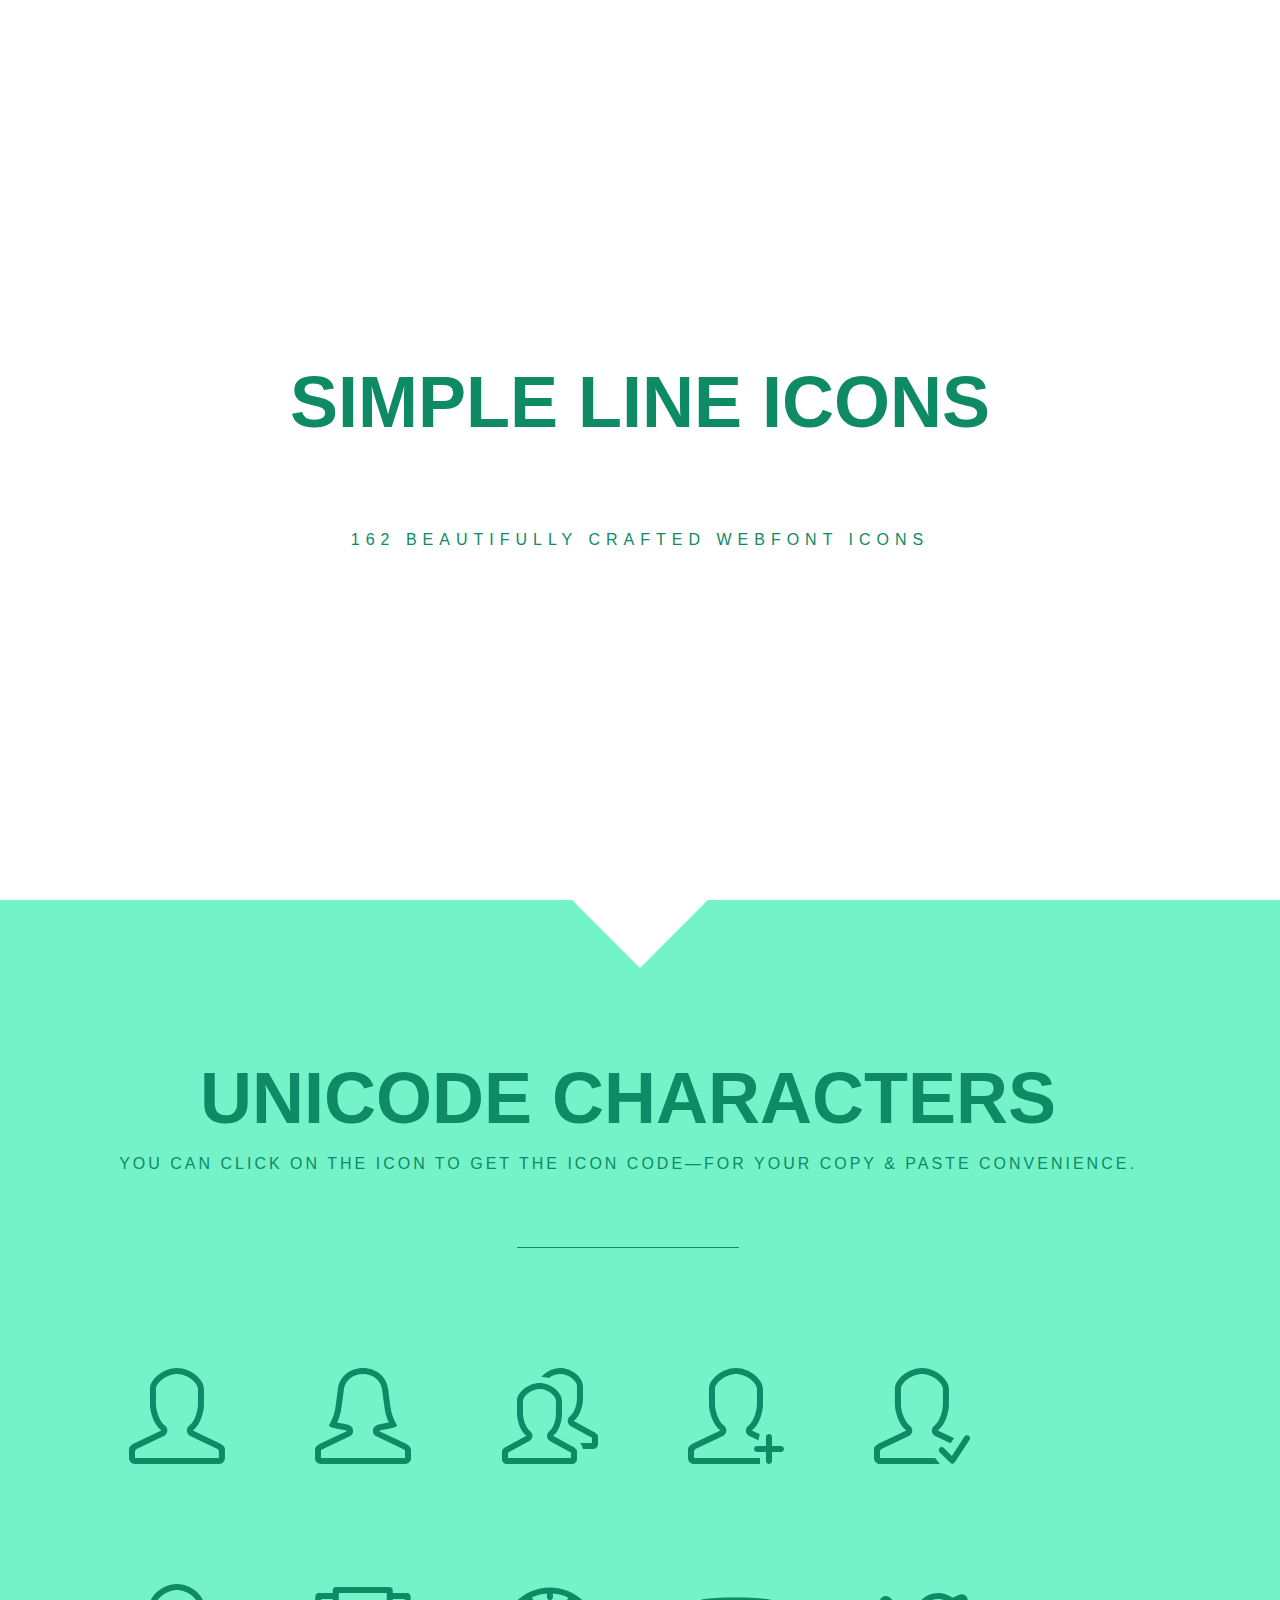
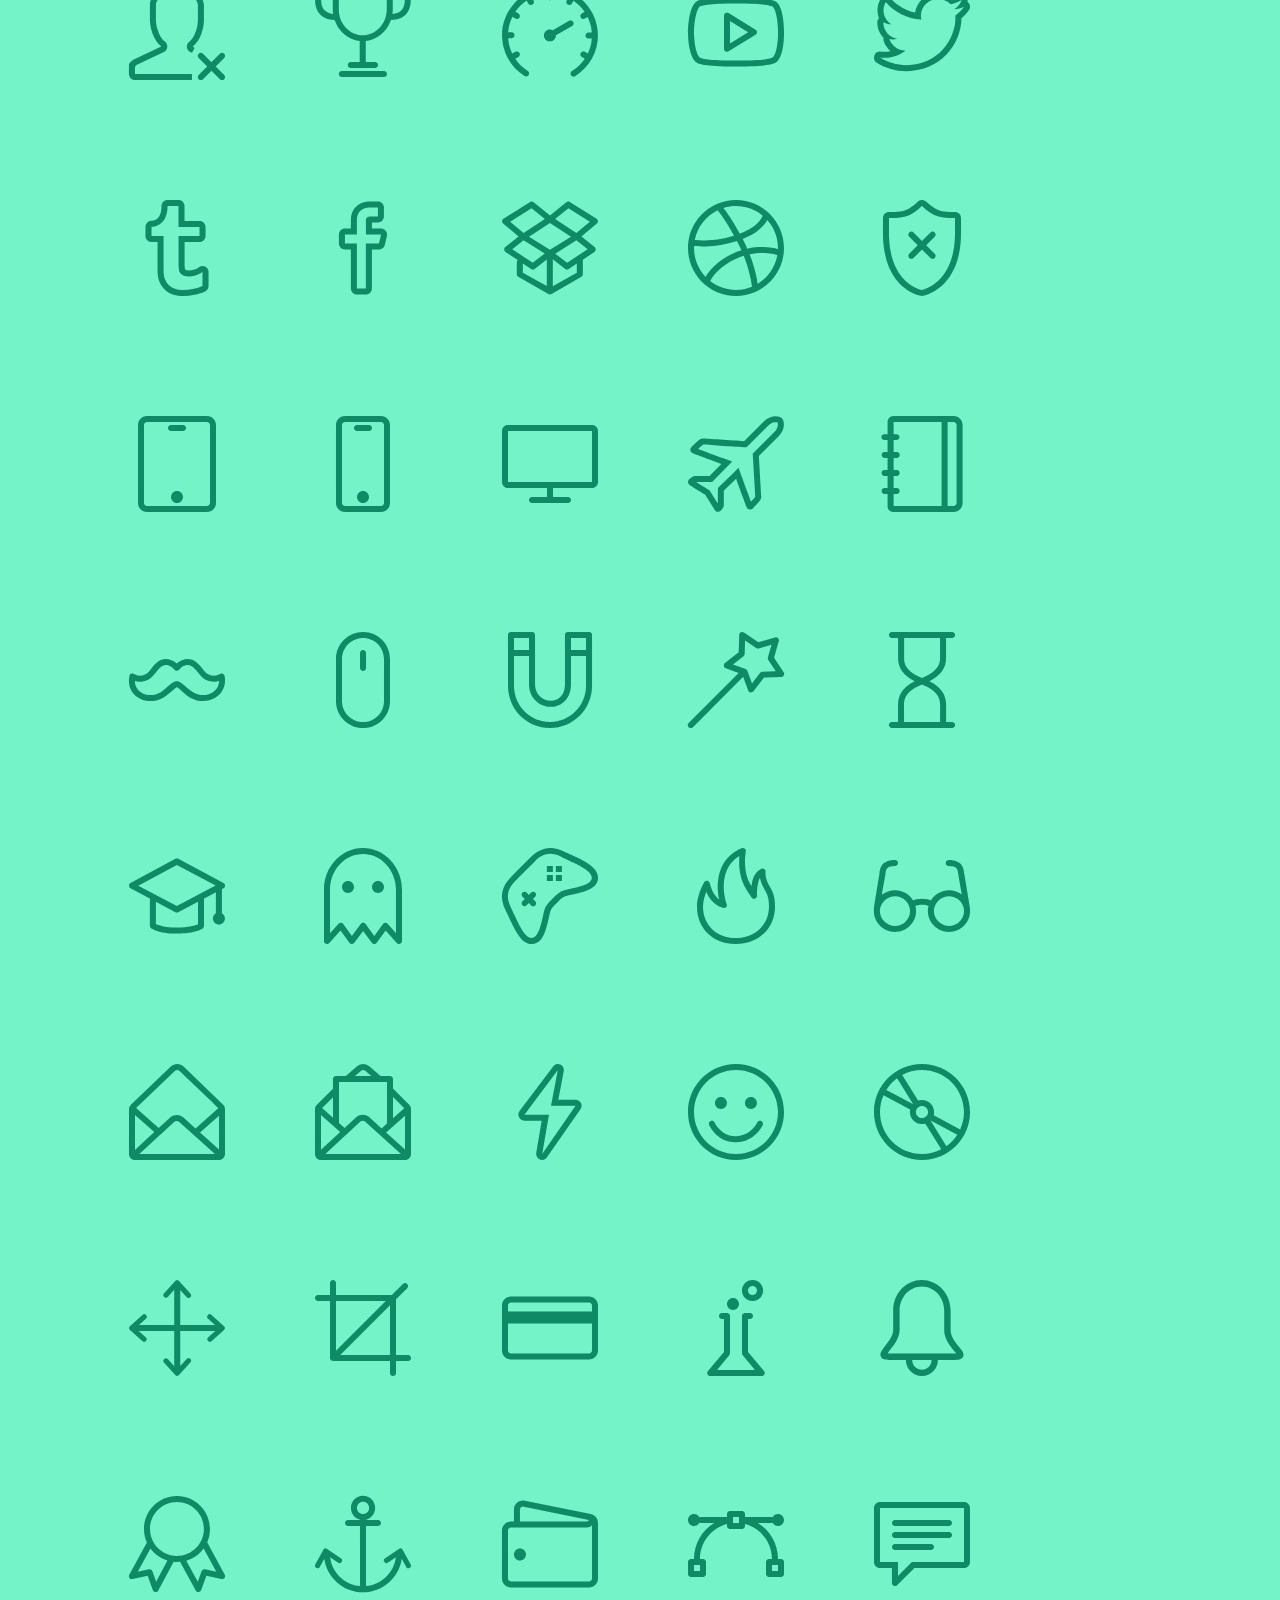
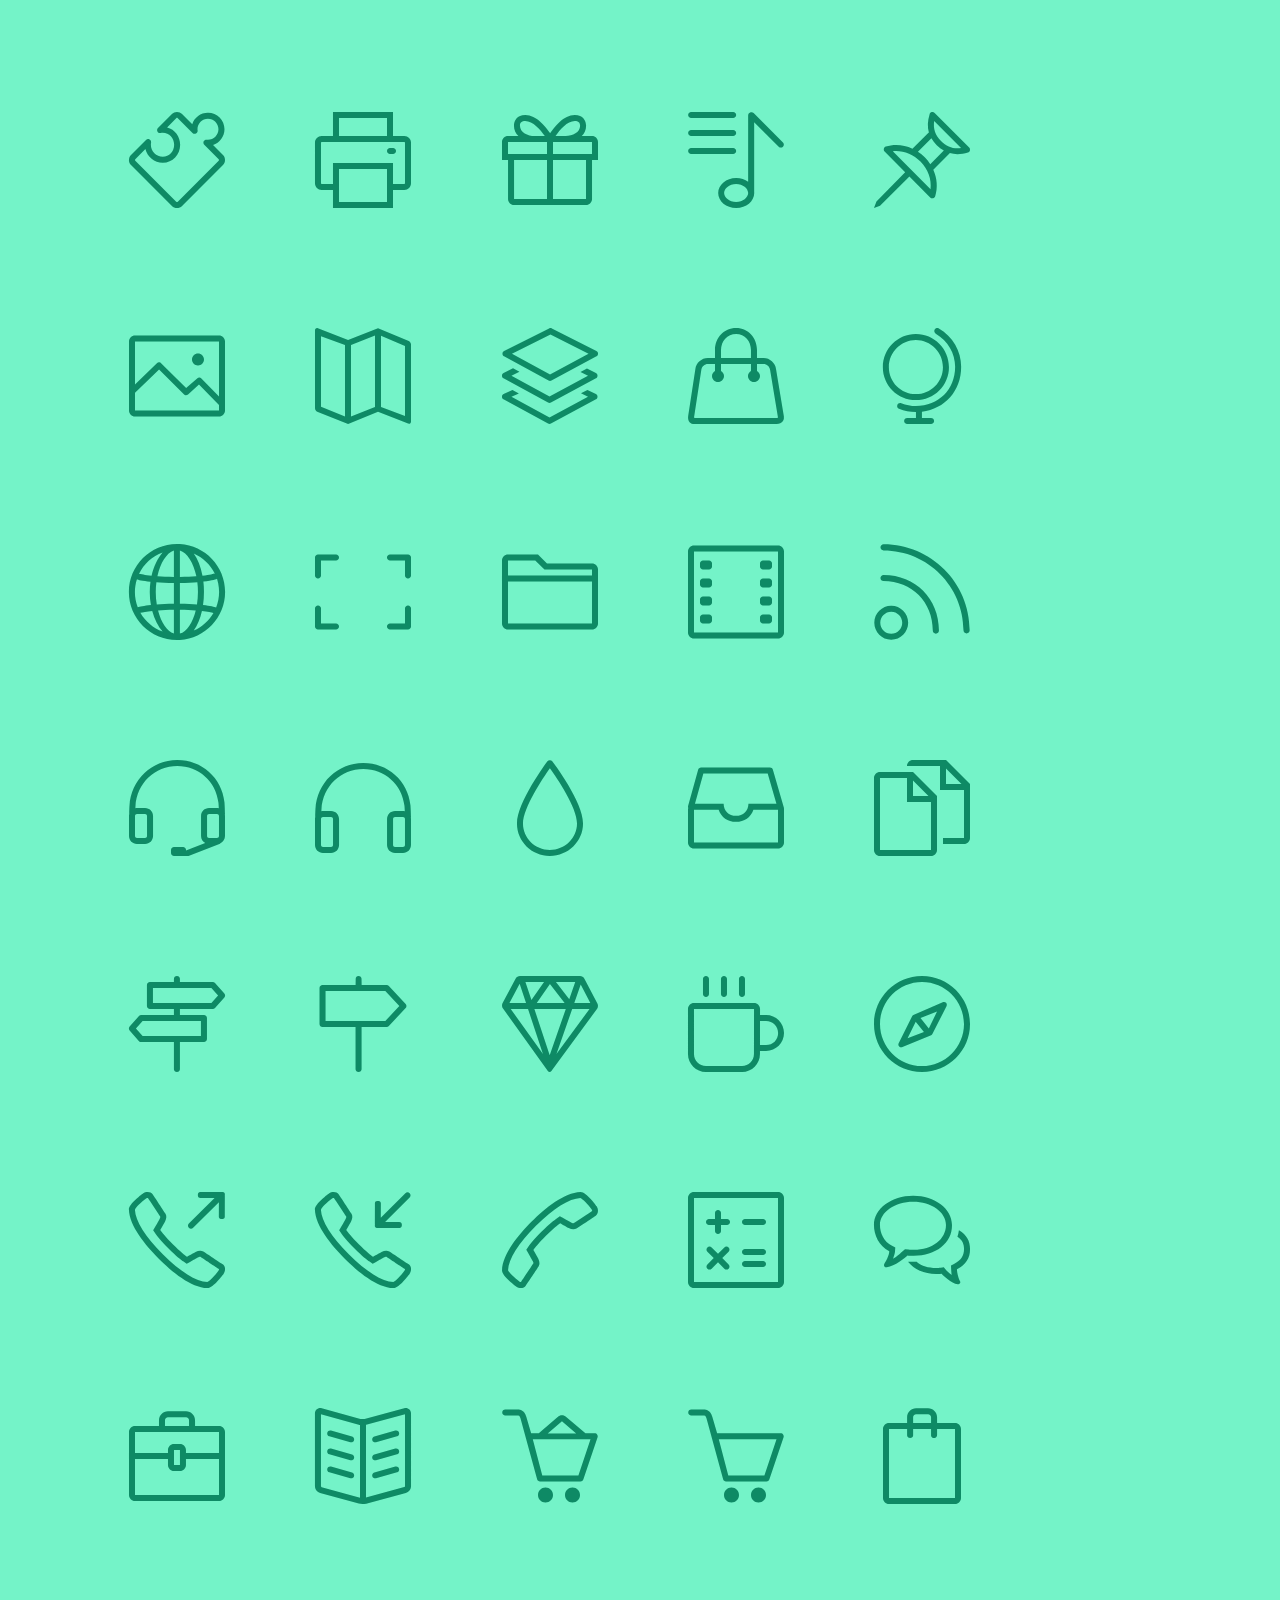
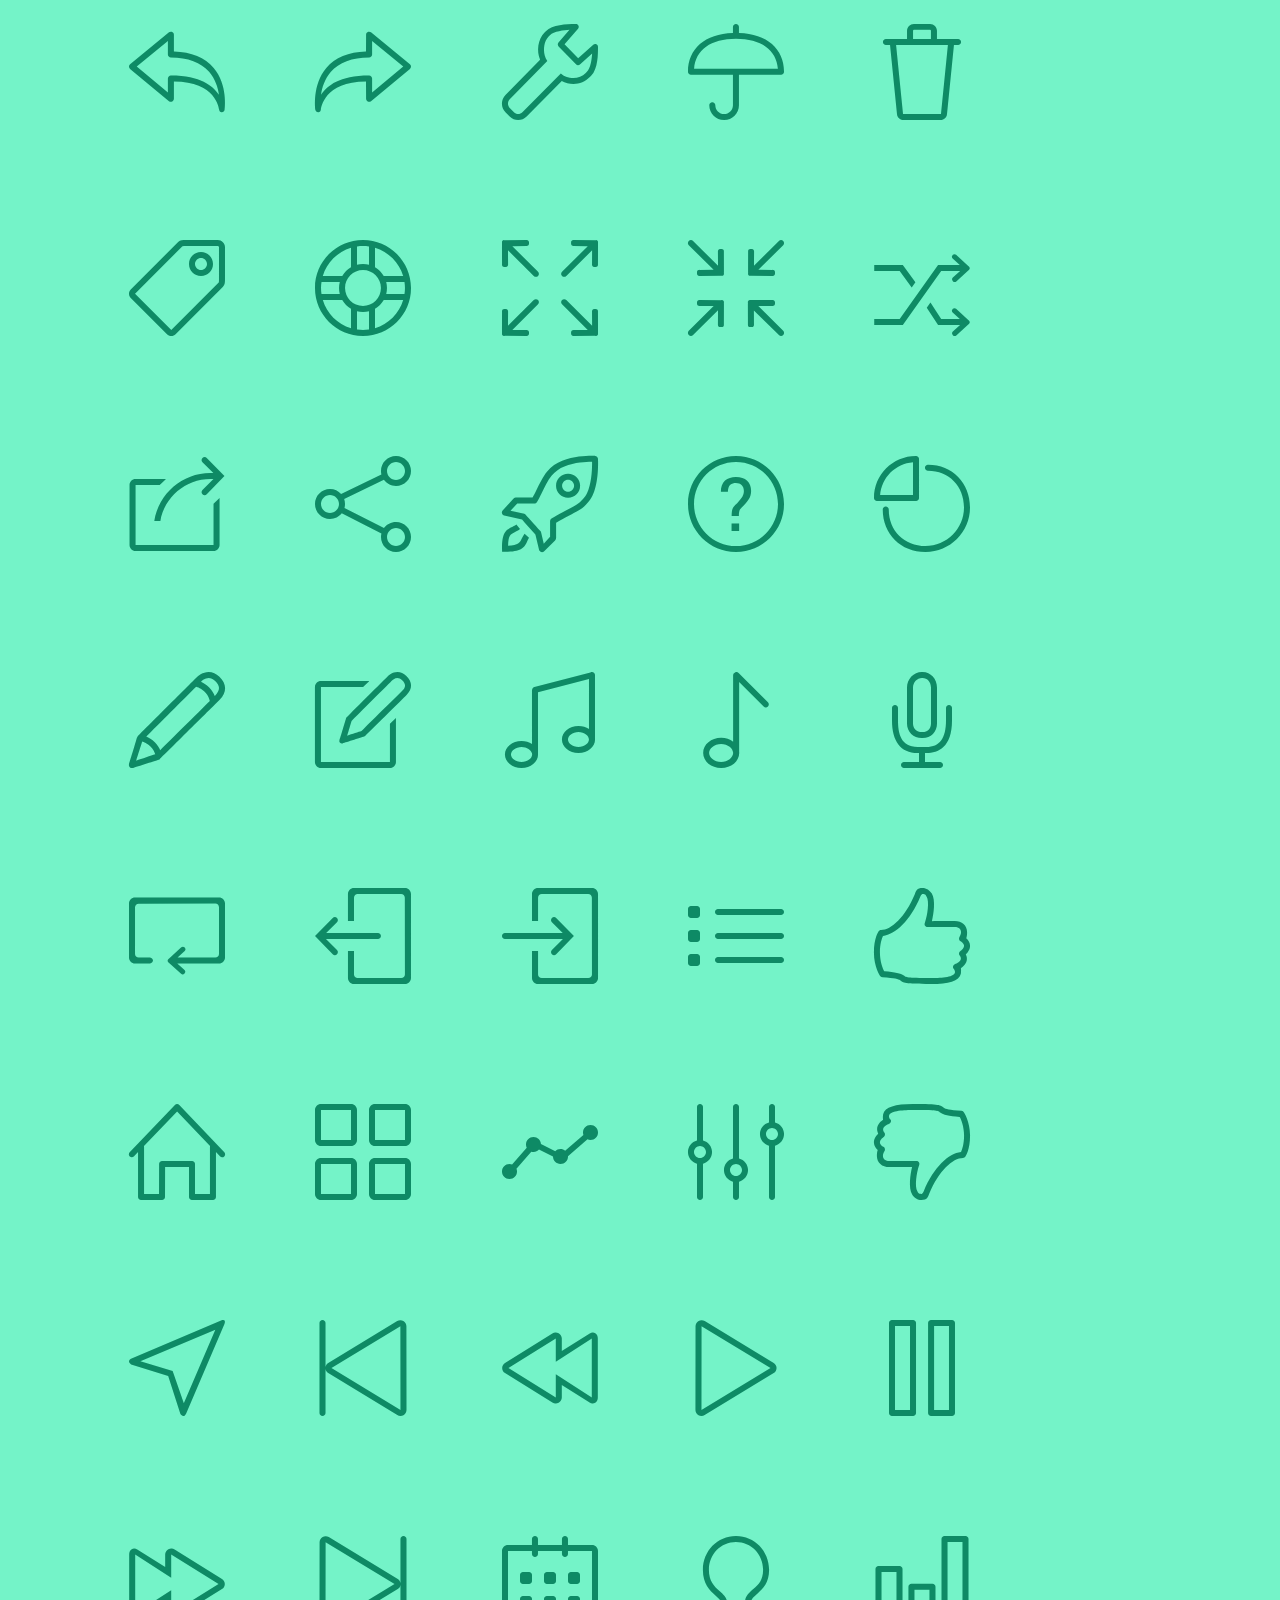
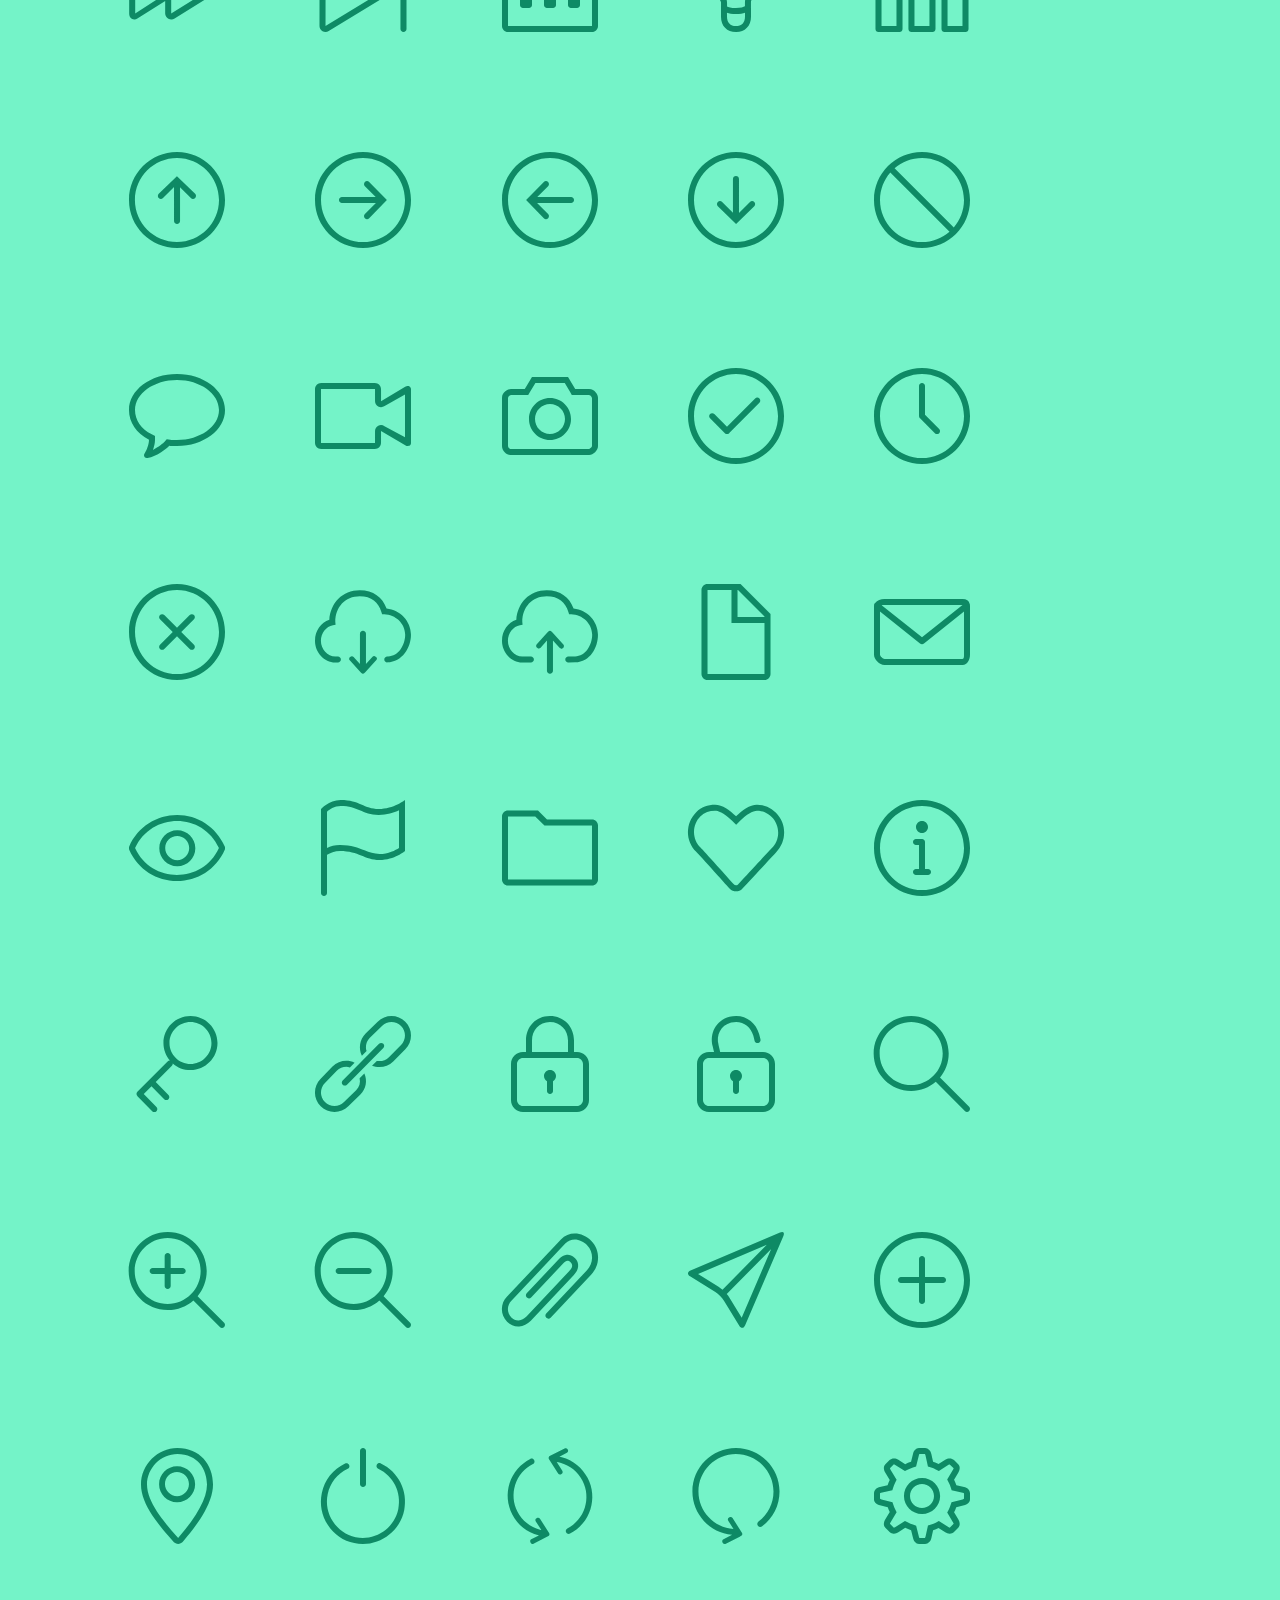
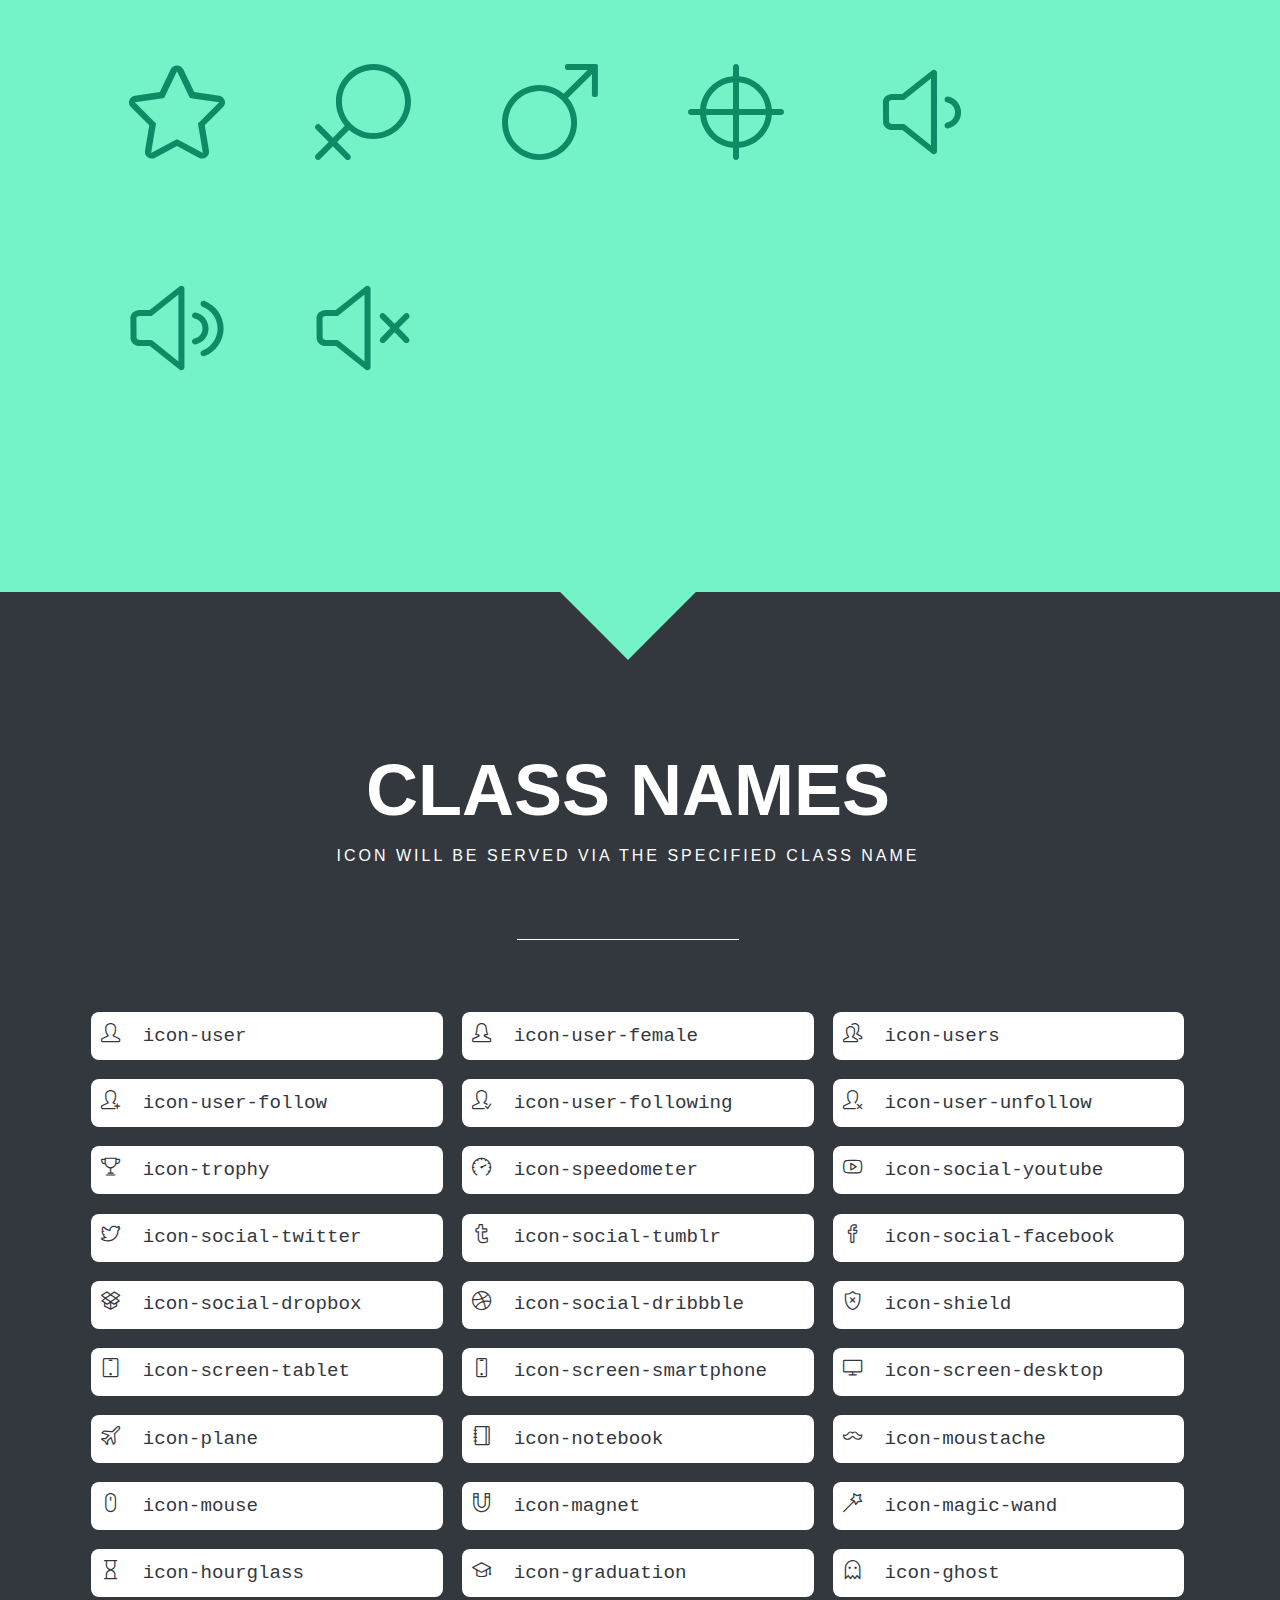
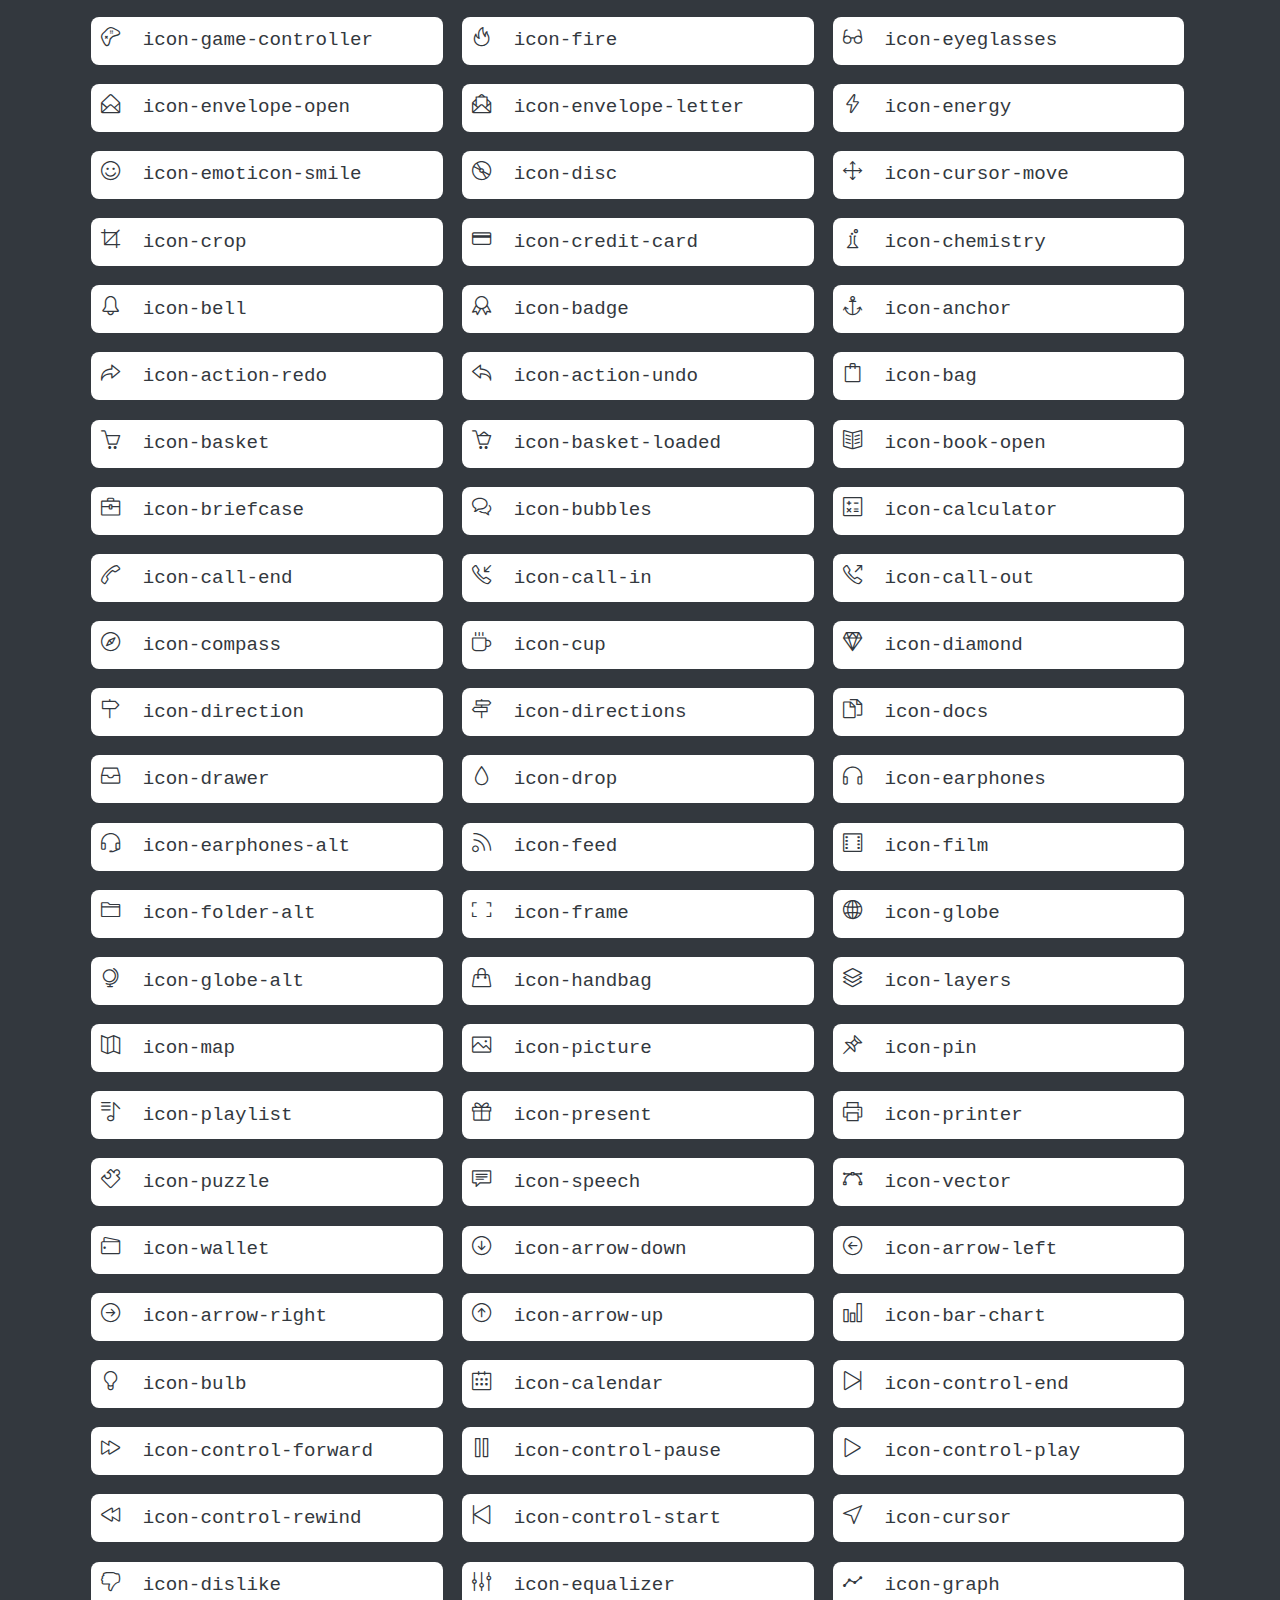
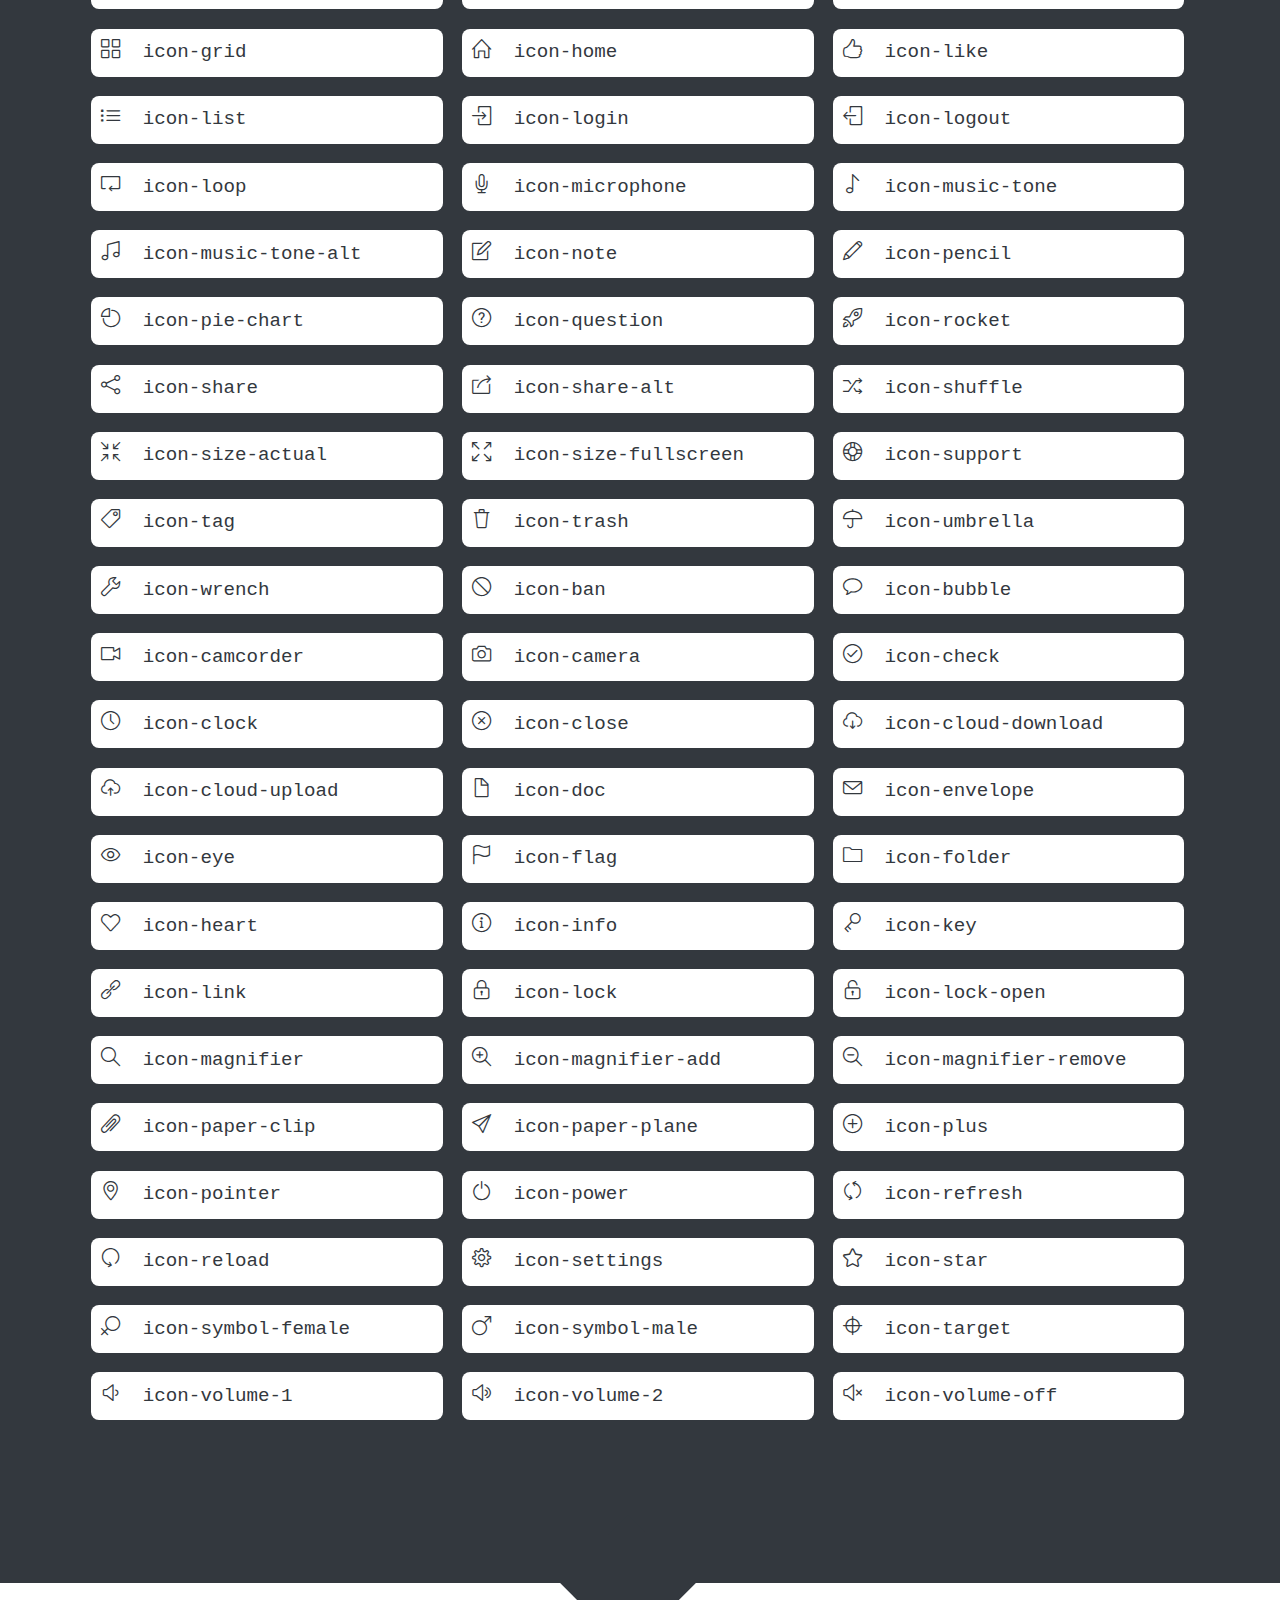
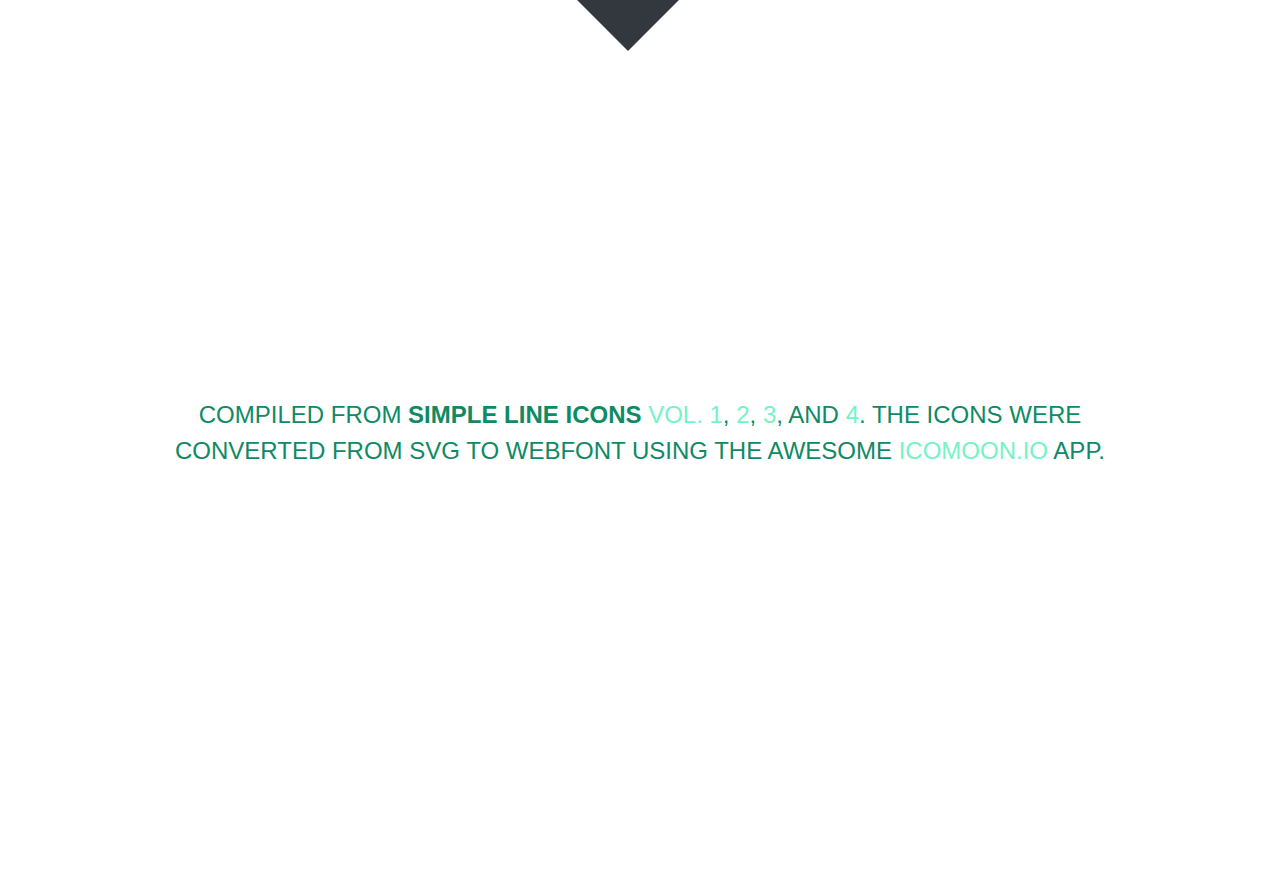
<file: assets/plugins/line-icons/index.html>
<!doctype html>
<html>
<head>
	<meta charset="utf-8">
	<meta name="viewport" content="width=device-width, initial-scale=1, maximum-scale=1, user-scalable=no">
	<title>Simple Line Icons</title>
	<link rel="stylesheet" href="style.css">
	<link rel="stylesheet" href="line-icons.css">

	<!--[if lte IE 7]><script src="icons-lte-ie7.js"></script><![endif]-->
</head>

</head>
<body>
	<div class="page">
		<div id="wH"></div>
		<header class="masthead" id="masthead">
			<hgroup>
				<h1>Simple Line Icons</h1>
				<h2>162 beautifully crafted webfont icons</h2>
			</hgroup>
			<!--<h1>Your font contains the following glyphs</h1>
			<p>The generated SVG font can be imported back to <a href="http://icomoon.io/app">IcoMoon</a> for modification.</p>-->
		</header>

		<section class="glyphs" id="glyphs">
			<header>
				<hgroup>
					<h1>Unicode Characters</h1>
					<h2>You can click on the icon to get the icon code&mdash;for your copy &amp; paste convenience.</h2>
				</hgroup>
			</header>

			<div class="glyph">
				<span class="glyph-item mega" aria-hidden="true" data-icon="&#xe005;" data-js-prompt="&amp;#xe005;"></span>
			</div>
			<div class="glyph">
				<span class="glyph-item mega" aria-hidden="true" data-icon="&#xe000;" data-js-prompt="&amp;#xe000;"></span>
			</div>
			<div class="glyph">
				<span class="glyph-item mega" aria-hidden="true" data-icon="&#xe001;" data-js-prompt="&amp;#xe001;"></span>
			</div>
			<div class="glyph">
				<span class="glyph-item mega" aria-hidden="true" data-icon="&#xe002;" data-js-prompt="&amp;#xe002;"></span>
			</div>
			<div class="glyph">
				<span class="glyph-item mega" aria-hidden="true" data-icon="&#xe003;" data-js-prompt="&amp;#xe003;"></span>
			</div>
			<div class="glyph">
				<span class="glyph-item mega" aria-hidden="true" data-icon="&#xe004;" data-js-prompt="&amp;#xe004;"></span>
			</div>
			<div class="glyph">
				<span class="glyph-item mega" aria-hidden="true" data-icon="&#xe006;" data-js-prompt="&amp;#xe006;"></span>
			</div>
			<div class="glyph">
				<span class="glyph-item mega" aria-hidden="true" data-icon="&#xe007;" data-js-prompt="&amp;#xe007;"></span>
			</div>
			<div class="glyph">
				<span class="glyph-item mega" aria-hidden="true" data-icon="&#xe008;" data-js-prompt="&amp;#xe008;"></span>
			</div>
			<div class="glyph">
				<span class="glyph-item mega" aria-hidden="true" data-icon="&#xe009;" data-js-prompt="&amp;#xe009;"></span>
			</div>
			<div class="glyph">
				<span class="glyph-item mega" aria-hidden="true" data-icon="&#xe00a;" data-js-prompt="&amp;#xe00a;"></span>
			</div>
			<div class="glyph">
				<span class="glyph-item mega" aria-hidden="true" data-icon="&#xe00b;" data-js-prompt="&amp;#xe00b;"></span>
			</div>
			<div class="glyph">
				<span class="glyph-item mega" aria-hidden="true" data-icon="&#xe00c;" data-js-prompt="&amp;#xe00c;"></span>
			</div>
			<div class="glyph">
				<span class="glyph-item mega" aria-hidden="true" data-icon="&#xe00d;" data-js-prompt="&amp;#xe00d;"></span>
			</div>
			<div class="glyph">
				<span class="glyph-item mega" aria-hidden="true" data-icon="&#xe00e;" data-js-prompt="&amp;#xe00e;"></span>
			</div>
			<div class="glyph">
				<span class="glyph-item mega" aria-hidden="true" data-icon="&#xe00f;" data-js-prompt="&amp;#xe00f;"></span>
			</div>
			<div class="glyph">
				<span class="glyph-item mega" aria-hidden="true" data-icon="&#xe010;" data-js-prompt="&amp;#xe010;"></span>
			</div>
			<div class="glyph">
				<span class="glyph-item mega" aria-hidden="true" data-icon="&#xe011;" data-js-prompt="&amp;#xe011;"></span>
			</div>
			<div class="glyph">
				<span class="glyph-item mega" aria-hidden="true" data-icon="&#xe012;" data-js-prompt="&amp;#xe012;"></span>
			</div>
			<div class="glyph">
				<span class="glyph-item mega" aria-hidden="true" data-icon="&#xe013;" data-js-prompt="&amp;#xe013;"></span>
			</div>
			<div class="glyph">
				<span class="glyph-item mega" aria-hidden="true" data-icon="&#xe014;" data-js-prompt="&amp;#xe014;"></span>
			</div>
			<div class="glyph">
				<span class="glyph-item mega" aria-hidden="true" data-icon="&#xe015;" data-js-prompt="&amp;#xe015;"></span>
			</div>
			<div class="glyph">
				<span class="glyph-item mega" aria-hidden="true" data-icon="&#xe016;" data-js-prompt="&amp;#xe016;"></span>
			</div>
			<div class="glyph">
				<span class="glyph-item mega" aria-hidden="true" data-icon="&#xe017;" data-js-prompt="&amp;#xe017;"></span>
			</div>
			<div class="glyph">
				<span class="glyph-item mega" aria-hidden="true" data-icon="&#xe018;" data-js-prompt="&amp;#xe018;"></span>
			</div>
			<div class="glyph">
				<span class="glyph-item mega" aria-hidden="true" data-icon="&#xe019;" data-js-prompt="&amp;#xe019;"></span>
			</div>
			<div class="glyph">
				<span class="glyph-item mega" aria-hidden="true" data-icon="&#xe01a;" data-js-prompt="&amp;#xe01a;"></span>
			</div>
			<div class="glyph">
				<span class="glyph-item mega" aria-hidden="true" data-icon="&#xe01b;" data-js-prompt="&amp;#xe01b;"></span>
			</div>
			<div class="glyph">
				<span class="glyph-item mega" aria-hidden="true" data-icon="&#xe01c;" data-js-prompt="&amp;#xe01c;"></span>
			</div>
			<div class="glyph">
				<span class="glyph-item mega" aria-hidden="true" data-icon="&#xe01d;" data-js-prompt="&amp;#xe01d;"></span>
			</div>
			<div class="glyph">
				<span class="glyph-item mega" aria-hidden="true" data-icon="&#xe01e;" data-js-prompt="&amp;#xe01e;"></span>
			</div>
			<div class="glyph">
				<span class="glyph-item mega" aria-hidden="true" data-icon="&#xe01f;" data-js-prompt="&amp;#xe01f;"></span>
			</div>
			<div class="glyph">
				<span class="glyph-item mega" aria-hidden="true" data-icon="&#xe020;" data-js-prompt="&amp;#xe020;"></span>
			</div>
			<div class="glyph">
				<span class="glyph-item mega" aria-hidden="true" data-icon="&#xe021;" data-js-prompt="&amp;#xe021;"></span>
			</div>
			<div class="glyph">
				<span class="glyph-item mega" aria-hidden="true" data-icon="&#xe022;" data-js-prompt="&amp;#xe022;"></span>
			</div>
			<div class="glyph">
				<span class="glyph-item mega" aria-hidden="true" data-icon="&#xe023;" data-js-prompt="&amp;#xe023;"></span>
			</div>
			<div class="glyph">
				<span class="glyph-item mega" aria-hidden="true" data-icon="&#xe024;" data-js-prompt="&amp;#xe024;"></span>
			</div>
			<div class="glyph">
				<span class="glyph-item mega" aria-hidden="true" data-icon="&#xe025;" data-js-prompt="&amp;#xe025;"></span>
			</div>
			<div class="glyph">
				<span class="glyph-item mega" aria-hidden="true" data-icon="&#xe026;" data-js-prompt="&amp;#xe026;"></span>
			</div>
			<div class="glyph">
				<span class="glyph-item mega" aria-hidden="true" data-icon="&#xe027;" data-js-prompt="&amp;#xe027;"></span>
			</div>
			<div class="glyph">
				<span class="glyph-item mega" aria-hidden="true" data-icon="&#xe028;" data-js-prompt="&amp;#xe028;"></span>
			</div>
			<div class="glyph">
				<span class="glyph-item mega" aria-hidden="true" data-icon="&#xe029;" data-js-prompt="&amp;#xe029;"></span>
			</div>
			<div class="glyph">
				<span class="glyph-item mega" aria-hidden="true" data-icon="&#xe02a;" data-js-prompt="&amp;#xe02a;"></span>
			</div>
			<div class="glyph">
				<span class="glyph-item mega" aria-hidden="true" data-icon="&#xe02b;" data-js-prompt="&amp;#xe02b;"></span>
			</div>
			<div class="glyph">
				<span class="glyph-item mega" aria-hidden="true" data-icon="&#xe02c;" data-js-prompt="&amp;#xe02c;"></span>
			</div>
			<div class="glyph">
				<span class="glyph-item mega" aria-hidden="true" data-icon="&#xe02d;" data-js-prompt="&amp;#xe02d;"></span>
			</div>
			<div class="glyph">
				<span class="glyph-item mega" aria-hidden="true" data-icon="&#xe02e;" data-js-prompt="&amp;#xe02e;"></span>
			</div>
			<div class="glyph">
				<span class="glyph-item mega" aria-hidden="true" data-icon="&#xe02f;" data-js-prompt="&amp;#xe02f;"></span>
			</div>
			<div class="glyph">
				<span class="glyph-item mega" aria-hidden="true" data-icon="&#xe030;" data-js-prompt="&amp;#xe030;"></span>
			</div>
			<div class="glyph">
				<span class="glyph-item mega" aria-hidden="true" data-icon="&#xe031;" data-js-prompt="&amp;#xe031;"></span>
			</div>
			<div class="glyph">
				<span class="glyph-item mega" aria-hidden="true" data-icon="&#xe032;" data-js-prompt="&amp;#xe032;"></span>
			</div>
			<div class="glyph">
				<span class="glyph-item mega" aria-hidden="true" data-icon="&#xe033;" data-js-prompt="&amp;#xe033;"></span>
			</div>
			<div class="glyph">
				<span class="glyph-item mega" aria-hidden="true" data-icon="&#xe034;" data-js-prompt="&amp;#xe034;"></span>
			</div>
			<div class="glyph">
				<span class="glyph-item mega" aria-hidden="true" data-icon="&#xe035;" data-js-prompt="&amp;#xe035;"></span>
			</div>
			<div class="glyph">
				<span class="glyph-item mega" aria-hidden="true" data-icon="&#xe036;" data-js-prompt="&amp;#xe036;"></span>
			</div>
			<div class="glyph">
				<span class="glyph-item mega" aria-hidden="true" data-icon="&#xe037;" data-js-prompt="&amp;#xe037;"></span>
			</div>
			<div class="glyph">
				<span class="glyph-item mega" aria-hidden="true" data-icon="&#xe038;" data-js-prompt="&amp;#xe038;"></span>
			</div>
			<div class="glyph">
				<span class="glyph-item mega" aria-hidden="true" data-icon="&#xe039;" data-js-prompt="&amp;#xe039;"></span>
			</div>
			<div class="glyph">
				<span class="glyph-item mega" aria-hidden="true" data-icon="&#xe03a;" data-js-prompt="&amp;#xe03a;"></span>
			</div>
			<div class="glyph">
				<span class="glyph-item mega" aria-hidden="true" data-icon="&#xe03b;" data-js-prompt="&amp;#xe03b;"></span>
			</div>
			<div class="glyph">
				<span class="glyph-item mega" aria-hidden="true" data-icon="&#xe03c;" data-js-prompt="&amp;#xe03c;"></span>
			</div>
			<div class="glyph">
				<span class="glyph-item mega" aria-hidden="true" data-icon="&#xe03d;" data-js-prompt="&amp;#xe03d;"></span>
			</div>
			<div class="glyph">
				<span class="glyph-item mega" aria-hidden="true" data-icon="&#xe03e;" data-js-prompt="&amp;#xe03e;"></span>
			</div>
			<div class="glyph">
				<span class="glyph-item mega" aria-hidden="true" data-icon="&#xe03f;" data-js-prompt="&amp;#xe03f;"></span>
			</div>
			<div class="glyph">
				<span class="glyph-item mega" aria-hidden="true" data-icon="&#xe040;" data-js-prompt="&amp;#xe040;"></span>
			</div>
			<div class="glyph">
				<span class="glyph-item mega" aria-hidden="true" data-icon="&#xe041;" data-js-prompt="&amp;#xe041;"></span>
			</div>
			<div class="glyph">
				<span class="glyph-item mega" aria-hidden="true" data-icon="&#xe042;" data-js-prompt="&amp;#xe042;"></span>
			</div>
			<div class="glyph">
				<span class="glyph-item mega" aria-hidden="true" data-icon="&#xe043;" data-js-prompt="&amp;#xe043;"></span>
			</div>
			<div class="glyph">
				<span class="glyph-item mega" aria-hidden="true" data-icon="&#xe044;" data-js-prompt="&amp;#xe044;"></span>
			</div>
			<div class="glyph">
				<span class="glyph-item mega" aria-hidden="true" data-icon="&#xe045;" data-js-prompt="&amp;#xe045;"></span>
			</div>
			<div class="glyph">
				<span class="glyph-item mega" aria-hidden="true" data-icon="&#xe046;" data-js-prompt="&amp;#xe046;"></span>
			</div>
			<div class="glyph">
				<span class="glyph-item mega" aria-hidden="true" data-icon="&#xe047;" data-js-prompt="&amp;#xe047;"></span>
			</div>
			<div class="glyph">
				<span class="glyph-item mega" aria-hidden="true" data-icon="&#xe048;" data-js-prompt="&amp;#xe048;"></span>
			</div>
			<div class="glyph">
				<span class="glyph-item mega" aria-hidden="true" data-icon="&#xe049;" data-js-prompt="&amp;#xe049;"></span>
			</div>
			<div class="glyph">
				<span class="glyph-item mega" aria-hidden="true" data-icon="&#xe04a;" data-js-prompt="&amp;#xe04a;"></span>
			</div>
			<div class="glyph">
				<span class="glyph-item mega" aria-hidden="true" data-icon="&#xe04b;" data-js-prompt="&amp;#xe04b;"></span>
			</div>
			<div class="glyph">
				<span class="glyph-item mega" aria-hidden="true" data-icon="&#xe04c;" data-js-prompt="&amp;#xe04c;"></span>
			</div>
			<div class="glyph">
				<span class="glyph-item mega" aria-hidden="true" data-icon="&#xe04d;" data-js-prompt="&amp;#xe04d;"></span>
			</div>
			<div class="glyph">
				<span class="glyph-item mega" aria-hidden="true" data-icon="&#xe04e;" data-js-prompt="&amp;#xe04e;"></span>
			</div>
			<div class="glyph">
				<span class="glyph-item mega" aria-hidden="true" data-icon="&#xe04f;" data-js-prompt="&amp;#xe04f;"></span>
			</div>
			<div class="glyph">
				<span class="glyph-item mega" aria-hidden="true" data-icon="&#xe050;" data-js-prompt="&amp;#xe050;"></span>
			</div>
			<div class="glyph">
				<span class="glyph-item mega" aria-hidden="true" data-icon="&#xe051;" data-js-prompt="&amp;#xe051;"></span>
			</div>
			<div class="glyph">
				<span class="glyph-item mega" aria-hidden="true" data-icon="&#xe052;" data-js-prompt="&amp;#xe052;"></span>
			</div>
			<div class="glyph">
				<span class="glyph-item mega" aria-hidden="true" data-icon="&#xe053;" data-js-prompt="&amp;#xe053;"></span>
			</div>
			<div class="glyph">
				<span class="glyph-item mega" aria-hidden="true" data-icon="&#xe054;" data-js-prompt="&amp;#xe054;"></span>
			</div>
			<div class="glyph">
				<span class="glyph-item mega" aria-hidden="true" data-icon="&#xe055;" data-js-prompt="&amp;#xe055;"></span>
			</div>
			<div class="glyph">
				<span class="glyph-item mega" aria-hidden="true" data-icon="&#xe056;" data-js-prompt="&amp;#xe056;"></span>
			</div>
			<div class="glyph">
				<span class="glyph-item mega" aria-hidden="true" data-icon="&#xe057;" data-js-prompt="&amp;#xe057;"></span>
			</div>
			<div class="glyph">
				<span class="glyph-item mega" aria-hidden="true" data-icon="&#xe058;" data-js-prompt="&amp;#xe058;"></span>
			</div>
			<div class="glyph">
				<span class="glyph-item mega" aria-hidden="true" data-icon="&#xe059;" data-js-prompt="&amp;#xe059;"></span>
			</div>
			<div class="glyph">
				<span class="glyph-item mega" aria-hidden="true" data-icon="&#xe05a;" data-js-prompt="&amp;#xe05a;"></span>
			</div>
			<div class="glyph">
				<span class="glyph-item mega" aria-hidden="true" data-icon="&#xe05b;" data-js-prompt="&amp;#xe05b;"></span>
			</div>
			<div class="glyph">
				<span class="glyph-item mega" aria-hidden="true" data-icon="&#xe05c;" data-js-prompt="&amp;#xe05c;"></span>
			</div>
			<div class="glyph">
				<span class="glyph-item mega" aria-hidden="true" data-icon="&#xe05d;" data-js-prompt="&amp;#xe05d;"></span>
			</div>
			<div class="glyph">
				<span class="glyph-item mega" aria-hidden="true" data-icon="&#xe05e;" data-js-prompt="&amp;#xe05e;"></span>
			</div>
			<div class="glyph">
				<span class="glyph-item mega" aria-hidden="true" data-icon="&#xe05f;" data-js-prompt="&amp;#xe05f;"></span>
			</div>
			<div class="glyph">
				<span class="glyph-item mega" aria-hidden="true" data-icon="&#xe060;" data-js-prompt="&amp;#xe060;"></span>
			</div>
			<div class="glyph">
				<span class="glyph-item mega" aria-hidden="true" data-icon="&#xe061;" data-js-prompt="&amp;#xe061;"></span>
			</div>
			<div class="glyph">
				<span class="glyph-item mega" aria-hidden="true" data-icon="&#xe062;" data-js-prompt="&amp;#xe062;"></span>
			</div>
			<div class="glyph">
				<span class="glyph-item mega" aria-hidden="true" data-icon="&#xe063;" data-js-prompt="&amp;#xe063;"></span>
			</div>
			<div class="glyph">
				<span class="glyph-item mega" aria-hidden="true" data-icon="&#xe064;" data-js-prompt="&amp;#xe064;"></span>
			</div>
			<div class="glyph">
				<span class="glyph-item mega" aria-hidden="true" data-icon="&#xe065;" data-js-prompt="&amp;#xe065;"></span>
			</div>
			<div class="glyph">
				<span class="glyph-item mega" aria-hidden="true" data-icon="&#xe066;" data-js-prompt="&amp;#xe066;"></span>
			</div>
			<div class="glyph">
				<span class="glyph-item mega" aria-hidden="true" data-icon="&#xe067;" data-js-prompt="&amp;#xe067;"></span>
			</div>
			<div class="glyph">
				<span class="glyph-item mega" aria-hidden="true" data-icon="&#xe068;" data-js-prompt="&amp;#xe068;"></span>
			</div>
			<div class="glyph">
				<span class="glyph-item mega" aria-hidden="true" data-icon="&#xe069;" data-js-prompt="&amp;#xe069;"></span>
			</div>
			<div class="glyph">
				<span class="glyph-item mega" aria-hidden="true" data-icon="&#xe06a;" data-js-prompt="&amp;#xe06a;"></span>
			</div>
			<div class="glyph">
				<span class="glyph-item mega" aria-hidden="true" data-icon="&#xe06b;" data-js-prompt="&amp;#xe06b;"></span>
			</div>
			<div class="glyph">
				<span class="glyph-item mega" aria-hidden="true" data-icon="&#xe06c;" data-js-prompt="&amp;#xe06c;"></span>
			</div>
			<div class="glyph">
				<span class="glyph-item mega" aria-hidden="true" data-icon="&#xe06d;" data-js-prompt="&amp;#xe06d;"></span>
			</div>
			<div class="glyph">
				<span class="glyph-item mega" aria-hidden="true" data-icon="&#xe06e;" data-js-prompt="&amp;#xe06e;"></span>
			</div>
			<div class="glyph">
				<span class="glyph-item mega" aria-hidden="true" data-icon="&#xe06f;" data-js-prompt="&amp;#xe06f;"></span>
			</div>
			<div class="glyph">
				<span class="glyph-item mega" aria-hidden="true" data-icon="&#xe070;" data-js-prompt="&amp;#xe070;"></span>
			</div>
			<div class="glyph">
				<span class="glyph-item mega" aria-hidden="true" data-icon="&#xe071;" data-js-prompt="&amp;#xe071;"></span>
			</div>
			<div class="glyph">
				<span class="glyph-item mega" aria-hidden="true" data-icon="&#xe072;" data-js-prompt="&amp;#xe072;"></span>
			</div>
			<div class="glyph">
				<span class="glyph-item mega" aria-hidden="true" data-icon="&#xe073;" data-js-prompt="&amp;#xe073;"></span>
			</div>
			<div class="glyph">
				<span class="glyph-item mega" aria-hidden="true" data-icon="&#xe074;" data-js-prompt="&amp;#xe074;"></span>
			</div>
			<div class="glyph">
				<span class="glyph-item mega" aria-hidden="true" data-icon="&#xe075;" data-js-prompt="&amp;#xe075;"></span>
			</div>
			<div class="glyph">
				<span class="glyph-item mega" aria-hidden="true" data-icon="&#xe076;" data-js-prompt="&amp;#xe076;"></span>
			</div>
			<div class="glyph">
				<span class="glyph-item mega" aria-hidden="true" data-icon="&#xe077;" data-js-prompt="&amp;#xe077;"></span>
			</div>
			<div class="glyph">
				<span class="glyph-item mega" aria-hidden="true" data-icon="&#xe078;" data-js-prompt="&amp;#xe078;"></span>
			</div>
			<div class="glyph">
				<span class="glyph-item mega" aria-hidden="true" data-icon="&#xe079;" data-js-prompt="&amp;#xe079;"></span>
			</div>
			<div class="glyph">
				<span class="glyph-item mega" aria-hidden="true" data-icon="&#xe07a;" data-js-prompt="&amp;#xe07a;"></span>
			</div>
			<div class="glyph">
				<span class="glyph-item mega" aria-hidden="true" data-icon="&#xe07b;" data-js-prompt="&amp;#xe07b;"></span>
			</div>
			<div class="glyph">
				<span class="glyph-item mega" aria-hidden="true" data-icon="&#xe07c;" data-js-prompt="&amp;#xe07c;"></span>
			</div>
			<div class="glyph">
				<span class="glyph-item mega" aria-hidden="true" data-icon="&#xe07d;" data-js-prompt="&amp;#xe07d;"></span>
			</div>
			<div class="glyph">
				<span class="glyph-item mega" aria-hidden="true" data-icon="&#xe07e;" data-js-prompt="&amp;#xe07e;"></span>
			</div>
			<div class="glyph">
				<span class="glyph-item mega" aria-hidden="true" data-icon="&#xe07f;" data-js-prompt="&amp;#xe07f;"></span>
			</div>
			<div class="glyph">
				<span class="glyph-item mega" aria-hidden="true" data-icon="&#xe080;" data-js-prompt="&amp;#xe080;"></span>
			</div>
			<div class="glyph">
				<span class="glyph-item mega" aria-hidden="true" data-icon="&#xe081;" data-js-prompt="&amp;#xe081;"></span>
			</div>
			<div class="glyph">
				<span class="glyph-item mega" aria-hidden="true" data-icon="&#xe082;" data-js-prompt="&amp;#xe082;"></span>
			</div>
			<div class="glyph">
				<span class="glyph-item mega" aria-hidden="true" data-icon="&#xe083;" data-js-prompt="&amp;#xe083;"></span>
			</div>
			<div class="glyph">
				<span class="glyph-item mega" aria-hidden="true" data-icon="&#xe084;" data-js-prompt="&amp;#xe084;"></span>
			</div>
			<div class="glyph">
				<span class="glyph-item mega" aria-hidden="true" data-icon="&#xe085;" data-js-prompt="&amp;#xe085;"></span>
			</div>
			<div class="glyph">
				<span class="glyph-item mega" aria-hidden="true" data-icon="&#xe086;" data-js-prompt="&amp;#xe086;"></span>
			</div>
			<div class="glyph">
				<span class="glyph-item mega" aria-hidden="true" data-icon="&#xe087;" data-js-prompt="&amp;#xe087;"></span>
			</div>
			<div class="glyph">
				<span class="glyph-item mega" aria-hidden="true" data-icon="&#xe088;" data-js-prompt="&amp;#xe088;"></span>
			</div>
			<div class="glyph">
				<span class="glyph-item mega" aria-hidden="true" data-icon="&#xe089;" data-js-prompt="&amp;#xe089;"></span>
			</div>
			<div class="glyph">
				<span class="glyph-item mega" aria-hidden="true" data-icon="&#xe08a;" data-js-prompt="&amp;#xe08a;"></span>
			</div>
			<div class="glyph">
				<span class="glyph-item mega" aria-hidden="true" data-icon="&#xe08b;" data-js-prompt="&amp;#xe08b;"></span>
			</div>
			<div class="glyph">
				<span class="glyph-item mega" aria-hidden="true" data-icon="&#xe08c;" data-js-prompt="&amp;#xe08c;"></span>
			</div>
			<div class="glyph">
				<span class="glyph-item mega" aria-hidden="true" data-icon="&#xe08d;" data-js-prompt="&amp;#xe08d;"></span>
			</div>
			<div class="glyph">
				<span class="glyph-item mega" aria-hidden="true" data-icon="&#xe08e;" data-js-prompt="&amp;#xe08e;"></span>
			</div>
			<div class="glyph">
				<span class="glyph-item mega" aria-hidden="true" data-icon="&#xe08f;" data-js-prompt="&amp;#xe08f;"></span>
			</div>
			<div class="glyph">
				<span class="glyph-item mega" aria-hidden="true" data-icon="&#xe090;" data-js-prompt="&amp;#xe090;"></span>
			</div>
			<div class="glyph">
				<span class="glyph-item mega" aria-hidden="true" data-icon="&#xe091;" data-js-prompt="&amp;#xe091;"></span>
			</div>
			<div class="glyph">
				<span class="glyph-item mega" aria-hidden="true" data-icon="&#xe092;" data-js-prompt="&amp;#xe092;"></span>
			</div>
			<div class="glyph">
				<span class="glyph-item mega" aria-hidden="true" data-icon="&#xe093;" data-js-prompt="&amp;#xe093;"></span>
			</div>
			<div class="glyph">
				<span class="glyph-item mega" aria-hidden="true" data-icon="&#xe094;" data-js-prompt="&amp;#xe094;"></span>
			</div>
			<div class="glyph">
				<span class="glyph-item mega" aria-hidden="true" data-icon="&#xe095;" data-js-prompt="&amp;#xe095;"></span>
			</div>
			<div class="glyph">
				<span class="glyph-item mega" aria-hidden="true" data-icon="&#xe096;" data-js-prompt="&amp;#xe096;"></span>
			</div>
			<div class="glyph">
				<span class="glyph-item mega" aria-hidden="true" data-icon="&#xe097;" data-js-prompt="&amp;#xe097;"></span>
			</div>
			<div class="glyph">
				<span class="glyph-item mega" aria-hidden="true" data-icon="&#xe098;" data-js-prompt="&amp;#xe098;"></span>
			</div>
			<div class="glyph">
				<span class="glyph-item mega" aria-hidden="true" data-icon="&#xe099;" data-js-prompt="&amp;#xe099;"></span>
			</div>
			<div class="glyph">
				<span class="glyph-item mega" aria-hidden="true" data-icon="&#xe09a;" data-js-prompt="&amp;#xe09a;"></span>
			</div>
			<div class="glyph">
				<span class="glyph-item mega" aria-hidden="true" data-icon="&#xe09b;" data-js-prompt="&amp;#xe09b;"></span>
			</div>
			<div class="glyph">
				<span class="glyph-item mega" aria-hidden="true" data-icon="&#xe09c;" data-js-prompt="&amp;#xe09c;"></span>
			</div>
			<div class="glyph">
				<span class="glyph-item mega" aria-hidden="true" data-icon="&#xe09d;" data-js-prompt="&amp;#xe09d;"></span>
			</div>
			<div class="glyph">
				<span class="glyph-item mega" aria-hidden="true" data-icon="&#xe09e;" data-js-prompt="&amp;#xe09e;"></span>
			</div>
			<div class="glyph">
				<span class="glyph-item mega" aria-hidden="true" data-icon="&#xe09f;" data-js-prompt="&amp;#xe09f;"></span>
			</div>
			<div class="glyph">
				<span class="glyph-item mega" aria-hidden="true" data-icon="&#xe0a0;" data-js-prompt="&amp;#xe0a0;"></span>
			</div>
			<div class="glyph">
				<span class="glyph-item mega" aria-hidden="true" data-icon="&#xe0a1;" data-js-prompt="&amp;#xe0a1;"></span>
			</div>
		</section>

		<!-- ICONS VIA CLASS NAMES -->

		<section class="classes" id="classes">
			<header>
				<hgroup>
					<h1>Class Names</h1>
					<h2>Icon will be served via the specified class name</h2>
				</hgroup>
			</header>

			<span class="item-box">
				<span class="item">
					<span aria-hidden="true" class="icon-user"></span>
					&nbsp;icon-user
				</span>
			</span>
			<span class="item-box">
				<span class="item">
					<span aria-hidden="true" class="icon-user-female"></span>
					&nbsp;icon-user-female
				</span>
			</span>
			<span class="item-box">
				<span class="item">
					<span aria-hidden="true" class="icon-users"></span>
					&nbsp;icon-users
				</span>
			</span>
			<span class="item-box">
				<span class="item">
					<span aria-hidden="true" class="icon-user-follow"></span>
					&nbsp;icon-user-follow
				</span>
			</span>
			<span class="item-box">
				<span class="item">
					<span aria-hidden="true" class="icon-user-following"></span>
					&nbsp;icon-user-following
				</span>
			</span>
			<span class="item-box">
				<span class="item">
					<span aria-hidden="true" class="icon-user-unfollow"></span>
					&nbsp;icon-user-unfollow
				</span>
			</span>
			<span class="item-box">
				<span class="item">
					<span aria-hidden="true" class="icon-trophy"></span>
					&nbsp;icon-trophy
				</span>
			</span>
			<span class="item-box">
				<span class="item">
					<span aria-hidden="true" class="icon-speedometer"></span>
					&nbsp;icon-speedometer
				</span>
			</span>
			<span class="item-box">
				<span class="item">
					<span aria-hidden="true" class="icon-social-youtube"></span>
					&nbsp;icon-social-youtube
				</span>
			</span>
			<span class="item-box">
				<span class="item">
					<span aria-hidden="true" class="icon-social-twitter"></span>
					&nbsp;icon-social-twitter
				</span>
			</span>
			<span class="item-box">
				<span class="item">
					<span aria-hidden="true" class="icon-social-tumblr"></span>
					&nbsp;icon-social-tumblr
				</span>
			</span>
			<span class="item-box">
				<span class="item">
					<span aria-hidden="true" class="icon-social-facebook"></span>
					&nbsp;icon-social-facebook
				</span>
			</span>
			<span class="item-box">
				<span class="item">
					<span aria-hidden="true" class="icon-social-dropbox"></span>
					&nbsp;icon-social-dropbox
				</span>
			</span>
			<span class="item-box">
				<span class="item">
					<span aria-hidden="true" class="icon-social-dribbble"></span>
					&nbsp;icon-social-dribbble
				</span>
			</span>
			<span class="item-box">
				<span class="item">
					<span aria-hidden="true" class="icon-shield"></span>
					&nbsp;icon-shield
				</span>
			</span>
			<span class="item-box">
				<span class="item">
					<span aria-hidden="true" class="icon-screen-tablet"></span>
					&nbsp;icon-screen-tablet
				</span>
			</span>
			<span class="item-box">
				<span class="item">
					<span aria-hidden="true" class="icon-screen-smartphone"></span>
					&nbsp;icon-screen-smartphone
				</span>
			</span>
			<span class="item-box">
				<span class="item">
					<span aria-hidden="true" class="icon-screen-desktop"></span>
					&nbsp;icon-screen-desktop
				</span>
			</span>
			<span class="item-box">
				<span class="item">
					<span aria-hidden="true" class="icon-plane"></span>
					&nbsp;icon-plane
				</span>
			</span>
			<span class="item-box">
				<span class="item">
					<span aria-hidden="true" class="icon-notebook"></span>
					&nbsp;icon-notebook
				</span>
			</span>
			<span class="item-box">
				<span class="item">
					<span aria-hidden="true" class="icon-moustache"></span>
					&nbsp;icon-moustache
				</span>
			</span>
			<span class="item-box">
				<span class="item">
					<span aria-hidden="true" class="icon-mouse"></span>
					&nbsp;icon-mouse
				</span>
			</span>
			<span class="item-box">
				<span class="item">
					<span aria-hidden="true" class="icon-magnet"></span>
					&nbsp;icon-magnet
				</span>
			</span>
			<span class="item-box">
				<span class="item">
					<span aria-hidden="true" class="icon-magic-wand"></span>
					&nbsp;icon-magic-wand
				</span>
			</span>
			<span class="item-box">
				<span class="item">
					<span aria-hidden="true" class="icon-hourglass"></span>
					&nbsp;icon-hourglass
				</span>
			</span>
			<span class="item-box">
				<span class="item">
					<span aria-hidden="true" class="icon-graduation"></span>
					&nbsp;icon-graduation
				</span>
			</span>
			<span class="item-box">
				<span class="item">
					<span aria-hidden="true" class="icon-ghost"></span>
					&nbsp;icon-ghost
				</span>
			</span>
			<span class="item-box">
				<span class="item">
					<span aria-hidden="true" class="icon-game-controller"></span>
					&nbsp;icon-game-controller
				</span>
			</span>
			<span class="item-box">
				<span class="item">
					<span aria-hidden="true" class="icon-fire"></span>
					&nbsp;icon-fire
				</span>
			</span>
			<span class="item-box">
				<span class="item">
					<span aria-hidden="true" class="icon-eyeglasses"></span>
					&nbsp;icon-eyeglasses
				</span>
			</span>
			<span class="item-box">
				<span class="item">
					<span aria-hidden="true" class="icon-envelope-open"></span>
					&nbsp;icon-envelope-open
				</span>
			</span>
			<span class="item-box">
				<span class="item">
					<span aria-hidden="true" class="icon-envelope-letter"></span>
					&nbsp;icon-envelope-letter
				</span>
			</span>
			<span class="item-box">
				<span class="item">
					<span aria-hidden="true" class="icon-energy"></span>
					&nbsp;icon-energy
				</span>
			</span>
			<span class="item-box">
				<span class="item">
					<span aria-hidden="true" class="icon-emoticon-smile"></span>
					&nbsp;icon-emoticon-smile
				</span>
			</span>
			<span class="item-box">
				<span class="item">
					<span aria-hidden="true" class="icon-disc"></span>
					&nbsp;icon-disc
				</span>
			</span>
			<span class="item-box">
				<span class="item">
					<span aria-hidden="true" class="icon-cursor-move"></span>
					&nbsp;icon-cursor-move
				</span>
			</span>
			<span class="item-box">
				<span class="item">
					<span aria-hidden="true" class="icon-crop"></span>
					&nbsp;icon-crop
				</span>
			</span>
			<span class="item-box">
				<span class="item">
					<span aria-hidden="true" class="icon-credit-card"></span>
					&nbsp;icon-credit-card
				</span>
			</span>
			<span class="item-box">
				<span class="item">
					<span aria-hidden="true" class="icon-chemistry"></span>
					&nbsp;icon-chemistry
				</span>
			</span>
			<span class="item-box">
				<span class="item">
					<span aria-hidden="true" class="icon-bell"></span>
					&nbsp;icon-bell
				</span>
			</span>
			<span class="item-box">
				<span class="item">
					<span aria-hidden="true" class="icon-badge"></span>
					&nbsp;icon-badge
				</span>
			</span>
			<span class="item-box">
				<span class="item">
					<span aria-hidden="true" class="icon-anchor"></span>
					&nbsp;icon-anchor
				</span>
			</span>
			<span class="item-box">
				<span class="item">
					<span aria-hidden="true" class="icon-action-redo"></span>
					&nbsp;icon-action-redo
				</span>
			</span>
			<span class="item-box">
				<span class="item">
					<span aria-hidden="true" class="icon-action-undo"></span>
					&nbsp;icon-action-undo
				</span>
			</span>
			<span class="item-box">
				<span class="item">
					<span aria-hidden="true" class="icon-bag"></span>
					&nbsp;icon-bag
				</span>
			</span>
			<span class="item-box">
				<span class="item">
					<span aria-hidden="true" class="icon-basket"></span>
					&nbsp;icon-basket
				</span>
			</span>
			<span class="item-box">
				<span class="item">
					<span aria-hidden="true" class="icon-basket-loaded"></span>
					&nbsp;icon-basket-loaded
				</span>
			</span>
			<span class="item-box">
				<span class="item">
					<span aria-hidden="true" class="icon-book-open"></span>
					&nbsp;icon-book-open
				</span>
			</span>
			<span class="item-box">
				<span class="item">
					<span aria-hidden="true" class="icon-briefcase"></span>
					&nbsp;icon-briefcase
				</span>
			</span>
			<span class="item-box">
				<span class="item">
					<span aria-hidden="true" class="icon-bubbles"></span>
					&nbsp;icon-bubbles
				</span>
			</span>
			<span class="item-box">
				<span class="item">
					<span aria-hidden="true" class="icon-calculator"></span>
					&nbsp;icon-calculator
				</span>
			</span>
			<span class="item-box">
				<span class="item">
					<span aria-hidden="true" class="icon-call-end"></span>
					&nbsp;icon-call-end
				</span>
			</span>
			<span class="item-box">
				<span class="item">
					<span aria-hidden="true" class="icon-call-in"></span>
					&nbsp;icon-call-in
				</span>
			</span>
			<span class="item-box">
				<span class="item">
					<span aria-hidden="true" class="icon-call-out"></span>
					&nbsp;icon-call-out
				</span>
			</span>
			<span class="item-box">
				<span class="item">
					<span aria-hidden="true" class="icon-compass"></span>
					&nbsp;icon-compass
				</span>
			</span>
			<span class="item-box">
				<span class="item">
					<span aria-hidden="true" class="icon-cup"></span>
					&nbsp;icon-cup
				</span>
			</span>
			<span class="item-box">
				<span class="item">
					<span aria-hidden="true" class="icon-diamond"></span>
					&nbsp;icon-diamond
				</span>
			</span>
			<span class="item-box">
				<span class="item">
					<span aria-hidden="true" class="icon-direction"></span>
					&nbsp;icon-direction
				</span>
			</span>
			<span class="item-box">
				<span class="item">
					<span aria-hidden="true" class="icon-directions"></span>
					&nbsp;icon-directions
				</span>
			</span>
			<span class="item-box">
				<span class="item">
					<span aria-hidden="true" class="icon-docs"></span>
					&nbsp;icon-docs
				</span>
			</span>
			<span class="item-box">
				<span class="item">
					<span aria-hidden="true" class="icon-drawer"></span>
					&nbsp;icon-drawer
				</span>
			</span>
			<span class="item-box">
				<span class="item">
					<span aria-hidden="true" class="icon-drop"></span>
					&nbsp;icon-drop
				</span>
			</span>
			<span class="item-box">
				<span class="item">
					<span aria-hidden="true" class="icon-earphones"></span>
					&nbsp;icon-earphones
				</span>
			</span>
			<span class="item-box">
				<span class="item">
					<span aria-hidden="true" class="icon-earphones-alt"></span>
					&nbsp;icon-earphones-alt
				</span>
			</span>
			<span class="item-box">
				<span class="item">
					<span aria-hidden="true" class="icon-feed"></span>
					&nbsp;icon-feed
				</span>
			</span>
			<span class="item-box">
				<span class="item">
					<span aria-hidden="true" class="icon-film"></span>
					&nbsp;icon-film
				</span>
			</span>
			<span class="item-box">
				<span class="item">
					<span aria-hidden="true" class="icon-folder-alt"></span>
					&nbsp;icon-folder-alt
				</span>
			</span>
			<span class="item-box">
				<span class="item">
					<span aria-hidden="true" class="icon-frame"></span>
					&nbsp;icon-frame
				</span>
			</span>
			<span class="item-box">
				<span class="item">
					<span aria-hidden="true" class="icon-globe"></span>
					&nbsp;icon-globe
				</span>
			</span>
			<span class="item-box">
				<span class="item">
					<span aria-hidden="true" class="icon-globe-alt"></span>
					&nbsp;icon-globe-alt
				</span>
			</span>
			<span class="item-box">
				<span class="item">
					<span aria-hidden="true" class="icon-handbag"></span>
					&nbsp;icon-handbag
				</span>
			</span>
			<span class="item-box">
				<span class="item">
					<span aria-hidden="true" class="icon-layers"></span>
					&nbsp;icon-layers
				</span>
			</span>
			<span class="item-box">
				<span class="item">
					<span aria-hidden="true" class="icon-map"></span>
					&nbsp;icon-map
				</span>
			</span>
			<span class="item-box">
				<span class="item">
					<span aria-hidden="true" class="icon-picture"></span>
					&nbsp;icon-picture
				</span>
			</span>
			<span class="item-box">
				<span class="item">
					<span aria-hidden="true" class="icon-pin"></span>
					&nbsp;icon-pin
				</span>
			</span>
			<span class="item-box">
				<span class="item">
					<span aria-hidden="true" class="icon-playlist"></span>
					&nbsp;icon-playlist
				</span>
			</span>
			<span class="item-box">
				<span class="item">
					<span aria-hidden="true" class="icon-present"></span>
					&nbsp;icon-present
				</span>
			</span>
			<span class="item-box">
				<span class="item">
					<span aria-hidden="true" class="icon-printer"></span>
					&nbsp;icon-printer
				</span>
			</span>
			<span class="item-box">
				<span class="item">
					<span aria-hidden="true" class="icon-puzzle"></span>
					&nbsp;icon-puzzle
				</span>
			</span>
			<span class="item-box">
				<span class="item">
					<span aria-hidden="true" class="icon-speech"></span>
					&nbsp;icon-speech
				</span>
			</span>
			<span class="item-box">
				<span class="item">
					<span aria-hidden="true" class="icon-vector"></span>
					&nbsp;icon-vector
				</span>
			</span>
			<span class="item-box">
				<span class="item">
					<span aria-hidden="true" class="icon-wallet"></span>
					&nbsp;icon-wallet
				</span>
			</span>
			<span class="item-box">
				<span class="item">
					<span aria-hidden="true" class="icon-arrow-down"></span>
					&nbsp;icon-arrow-down
				</span>
			</span>
			<span class="item-box">
				<span class="item">
					<span aria-hidden="true" class="icon-arrow-left"></span>
					&nbsp;icon-arrow-left
				</span>
			</span>
			<span class="item-box">
				<span class="item">
					<span aria-hidden="true" class="icon-arrow-right"></span>
					&nbsp;icon-arrow-right
				</span>
			</span>
			<span class="item-box">
				<span class="item">
					<span aria-hidden="true" class="icon-arrow-up"></span>
					&nbsp;icon-arrow-up
				</span>
			</span>
			<span class="item-box">
				<span class="item">
					<span aria-hidden="true" class="icon-bar-chart"></span>
					&nbsp;icon-bar-chart
				</span>
			</span>
			<span class="item-box">
				<span class="item">
					<span aria-hidden="true" class="icon-bulb"></span>
					&nbsp;icon-bulb
				</span>
			</span>
			<span class="item-box">
				<span class="item">
					<span aria-hidden="true" class="icon-calendar"></span>
					&nbsp;icon-calendar
				</span>
			</span>
			<span class="item-box">
				<span class="item">
					<span aria-hidden="true" class="icon-control-end"></span>
					&nbsp;icon-control-end
				</span>
			</span>
			<span class="item-box">
				<span class="item">
					<span aria-hidden="true" class="icon-control-forward"></span>
					&nbsp;icon-control-forward
				</span>
			</span>
			<span class="item-box">
				<span class="item">
					<span aria-hidden="true" class="icon-control-pause"></span>
					&nbsp;icon-control-pause
				</span>
			</span>
			<span class="item-box">
				<span class="item">
					<span aria-hidden="true" class="icon-control-play"></span>
					&nbsp;icon-control-play
				</span>
			</span>
			<span class="item-box">
				<span class="item">
					<span aria-hidden="true" class="icon-control-rewind"></span>
					&nbsp;icon-control-rewind
				</span>
			</span>
			<span class="item-box">
				<span class="item">
					<span aria-hidden="true" class="icon-control-start"></span>
					&nbsp;icon-control-start
				</span>
			</span>
			<span class="item-box">
				<span class="item">
					<span aria-hidden="true" class="icon-cursor"></span>
					&nbsp;icon-cursor
				</span>
			</span>
			<span class="item-box">
				<span class="item">
					<span aria-hidden="true" class="icon-dislike"></span>
					&nbsp;icon-dislike
				</span>
			</span>
			<span class="item-box">
				<span class="item">
					<span aria-hidden="true" class="icon-equalizer"></span>
					&nbsp;icon-equalizer
				</span>
			</span>
			<span class="item-box">
				<span class="item">
					<span aria-hidden="true" class="icon-graph"></span>
					&nbsp;icon-graph
				</span>
			</span>
			<span class="item-box">
				<span class="item">
					<span aria-hidden="true" class="icon-grid"></span>
					&nbsp;icon-grid
				</span>
			</span>
			<span class="item-box">
				<span class="item">
					<span aria-hidden="true" class="icon-home"></span>
					&nbsp;icon-home
				</span>
			</span>
			<span class="item-box">
				<span class="item">
					<span aria-hidden="true" class="icon-like"></span>
					&nbsp;icon-like
				</span>
			</span>
			<span class="item-box">
				<span class="item">
					<span aria-hidden="true" class="icon-list"></span>
					&nbsp;icon-list
				</span>
			</span>
			<span class="item-box">
				<span class="item">
					<span aria-hidden="true" class="icon-login"></span>
					&nbsp;icon-login
				</span>
			</span>
			<span class="item-box">
				<span class="item">
					<span aria-hidden="true" class="icon-logout"></span>
					&nbsp;icon-logout
				</span>
			</span>
			<span class="item-box">
				<span class="item">
					<span aria-hidden="true" class="icon-loop"></span>
					&nbsp;icon-loop
				</span>
			</span>
			<span class="item-box">
				<span class="item">
					<span aria-hidden="true" class="icon-microphone"></span>
					&nbsp;icon-microphone
				</span>
			</span>
			<span class="item-box">
				<span class="item">
					<span aria-hidden="true" class="icon-music-tone"></span>
					&nbsp;icon-music-tone
				</span>
			</span>
			<span class="item-box">
				<span class="item">
					<span aria-hidden="true" class="icon-music-tone-alt"></span>
					&nbsp;icon-music-tone-alt
				</span>
			</span>
			<span class="item-box">
				<span class="item">
					<span aria-hidden="true" class="icon-note"></span>
					&nbsp;icon-note
				</span>
			</span>
			<span class="item-box">
				<span class="item">
					<span aria-hidden="true" class="icon-pencil"></span>
					&nbsp;icon-pencil
				</span>
			</span>
			<span class="item-box">
				<span class="item">
					<span aria-hidden="true" class="icon-pie-chart"></span>
					&nbsp;icon-pie-chart
				</span>
			</span>
			<span class="item-box">
				<span class="item">
					<span aria-hidden="true" class="icon-question"></span>
					&nbsp;icon-question
				</span>
			</span>
			<span class="item-box">
				<span class="item">
					<span aria-hidden="true" class="icon-rocket"></span>
					&nbsp;icon-rocket
				</span>
			</span>
			<span class="item-box">
				<span class="item">
					<span aria-hidden="true" class="icon-share"></span>
					&nbsp;icon-share
				</span>
			</span>
			<span class="item-box">
				<span class="item">
					<span aria-hidden="true" class="icon-share-alt"></span>
					&nbsp;icon-share-alt
				</span>
			</span>
			<span class="item-box">
				<span class="item">
					<span aria-hidden="true" class="icon-shuffle"></span>
					&nbsp;icon-shuffle
				</span>
			</span>
			<span class="item-box">
				<span class="item">
					<span aria-hidden="true" class="icon-size-actual"></span>
					&nbsp;icon-size-actual
				</span>
			</span>
			<span class="item-box">
				<span class="item">
					<span aria-hidden="true" class="icon-size-fullscreen"></span>
					&nbsp;icon-size-fullscreen
				</span>
			</span>
			<span class="item-box">
				<span class="item">
					<span aria-hidden="true" class="icon-support"></span>
					&nbsp;icon-support
				</span>
			</span>
			<span class="item-box">
				<span class="item">
					<span aria-hidden="true" class="icon-tag"></span>
					&nbsp;icon-tag
				</span>
			</span>
			<span class="item-box">
				<span class="item">
					<span aria-hidden="true" class="icon-trash"></span>
					&nbsp;icon-trash
				</span>
			</span>
			<span class="item-box">
				<span class="item">
					<span aria-hidden="true" class="icon-umbrella"></span>
					&nbsp;icon-umbrella
				</span>
			</span>
			<span class="item-box">
				<span class="item">
					<span aria-hidden="true" class="icon-wrench"></span>
					&nbsp;icon-wrench
				</span>
			</span>
			<span class="item-box">
				<span class="item">
					<span aria-hidden="true" class="icon-ban"></span>
					&nbsp;icon-ban
				</span>
			</span>
			<span class="item-box">
				<span class="item">
					<span aria-hidden="true" class="icon-bubble"></span>
					&nbsp;icon-bubble
				</span>
			</span>
			<span class="item-box">
				<span class="item">
					<span aria-hidden="true" class="icon-camcorder"></span>
					&nbsp;icon-camcorder
				</span>
			</span>
			<span class="item-box">
				<span class="item">
					<span aria-hidden="true" class="icon-camera"></span>
					&nbsp;icon-camera
				</span>
			</span>
			<span class="item-box">
				<span class="item">
					<span aria-hidden="true" class="icon-check"></span>
					&nbsp;icon-check
				</span>
			</span>
			<span class="item-box">
				<span class="item">
					<span aria-hidden="true" class="icon-clock"></span>
					&nbsp;icon-clock
				</span>
			</span>
			<span class="item-box">
				<span class="item">
					<span aria-hidden="true" class="icon-close"></span>
					&nbsp;icon-close
				</span>
			</span>
			<span class="item-box">
				<span class="item">
					<span aria-hidden="true" class="icon-cloud-download"></span>
					&nbsp;icon-cloud-download
				</span>
			</span>
			<span class="item-box">
				<span class="item">
					<span aria-hidden="true" class="icon-cloud-upload"></span>
					&nbsp;icon-cloud-upload
				</span>
			</span>
			<span class="item-box">
				<span class="item">
					<span aria-hidden="true" class="icon-doc"></span>
					&nbsp;icon-doc
				</span>
			</span>
			<span class="item-box">
				<span class="item">
					<span aria-hidden="true" class="icon-envelope"></span>
					&nbsp;icon-envelope
				</span>
			</span>
			<span class="item-box">
				<span class="item">
					<span aria-hidden="true" class="icon-eye"></span>
					&nbsp;icon-eye
				</span>
			</span>
			<span class="item-box">
				<span class="item">
					<span aria-hidden="true" class="icon-flag"></span>
					&nbsp;icon-flag
				</span>
			</span>
			<span class="item-box">
				<span class="item">
					<span aria-hidden="true" class="icon-folder"></span>
					&nbsp;icon-folder
				</span>
			</span>
			<span class="item-box">
				<span class="item">
					<span aria-hidden="true" class="icon-heart"></span>
					&nbsp;icon-heart
				</span>
			</span>
			<span class="item-box">
				<span class="item">
					<span aria-hidden="true" class="icon-info"></span>
					&nbsp;icon-info
				</span>
			</span>
			<span class="item-box">
				<span class="item">
					<span aria-hidden="true" class="icon-key"></span>
					&nbsp;icon-key
				</span>
			</span>
			<span class="item-box">
				<span class="item">
					<span aria-hidden="true" class="icon-link"></span>
					&nbsp;icon-link
				</span>
			</span>
			<span class="item-box">
				<span class="item">
					<span aria-hidden="true" class="icon-lock"></span>
					&nbsp;icon-lock
				</span>
			</span>
			<span class="item-box">
				<span class="item">
					<span aria-hidden="true" class="icon-lock-open"></span>
					&nbsp;icon-lock-open
				</span>
			</span>
			<span class="item-box">
				<span class="item">
					<span aria-hidden="true" class="icon-magnifier"></span>
					&nbsp;icon-magnifier
				</span>
			</span>
			<span class="item-box">
				<span class="item">
					<span aria-hidden="true" class="icon-magnifier-add"></span>
					&nbsp;icon-magnifier-add
				</span>
			</span>
			<span class="item-box">
				<span class="item">
					<span aria-hidden="true" class="icon-magnifier-remove"></span>
					&nbsp;icon-magnifier-remove
				</span>
			</span>
			<span class="item-box">
				<span class="item">
					<span aria-hidden="true" class="icon-paper-clip"></span>
					&nbsp;icon-paper-clip
				</span>
			</span>
			<span class="item-box">
				<span class="item">
					<span aria-hidden="true" class="icon-paper-plane"></span>
					&nbsp;icon-paper-plane
				</span>
			</span>
			<span class="item-box">
				<span class="item">
					<span aria-hidden="true" class="icon-plus"></span>
					&nbsp;icon-plus
				</span>
			</span>
			<span class="item-box">
				<span class="item">
					<span aria-hidden="true" class="icon-pointer"></span>
					&nbsp;icon-pointer
				</span>
			</span>
			<span class="item-box">
				<span class="item">
					<span aria-hidden="true" class="icon-power"></span>
					&nbsp;icon-power
				</span>
			</span>
			<span class="item-box">
				<span class="item">
					<span aria-hidden="true" class="icon-refresh"></span>
					&nbsp;icon-refresh
				</span>
			</span>
			<span class="item-box">
				<span class="item">
					<span aria-hidden="true" class="icon-reload"></span>
					&nbsp;icon-reload
				</span>
			</span>
			<span class="item-box">
				<span class="item">
					<span aria-hidden="true" class="icon-settings"></span>
					&nbsp;icon-settings
				</span>
			</span>
			<span class="item-box">
				<span class="item">
					<span aria-hidden="true" class="icon-star"></span>
					&nbsp;icon-star
				</span>
			</span>
			<span class="item-box">
				<span class="item">
					<span aria-hidden="true" class="icon-symbol-female"></span>
					&nbsp;icon-symbol-female
				</span>
			</span>
			<span class="item-box">
				<span class="item">
					<span aria-hidden="true" class="icon-symbol-male"></span>
					&nbsp;icon-symbol-male
				</span>
			</span>
			<span class="item-box">
				<span class="item">
					<span aria-hidden="true" class="icon-target"></span>
					&nbsp;icon-target
				</span>
			</span>
			<span class="item-box">
				<span class="item">
					<span aria-hidden="true" class="icon-volume-1"></span>
					&nbsp;icon-volume-1
				</span>
			</span>
			<span class="item-box">
				<span class="item">
					<span aria-hidden="true" class="icon-volume-2"></span>
					&nbsp;icon-volume-2
				</span>
			</span>
			<span class="item-box">
				<span class="item">
					<span aria-hidden="true" class="icon-volume-off"></span>
					&nbsp;icon-volume-off
				</span>
			</span>
		</section>

		<!-- COLOPHON AND CREDITS -->
		<footer class="colophon" id="colophon">
			<div class="group">
				<p>Compiled from <em>Simple Line Icons</em> <a href="http://graphicburger.com/simple-line-icons-set-vol-1/" title="Simple Line Icons Set - Vol. 1">vol. 1</a>, <a href="http://graphicburger.com/simple-line-icons-set-vol-2/" title="Simple Line Icons Set - Vol. 2">2</a>, <a href="http://graphicburger.com/simple-line-icons-set-vol-3/" title="Simple Line Icons Set - Vol. 3">3</a>, and <a href="http://graphicburger.com/simple-line-icons-set-vol-3/" title="Simple Line Icons Set - Vol. 4">4</a>. The icons were converted from SVG to webfont using the awesome <a href="http://icomoon.io">IcoMoon.io</a> app.</p>
			</div>
		</footer>
	</div><!-- .page -->

	<!-- YOU DO NOT NEED THE FOLLOWING CODE -->

	<script>
		/**
		 * GENERATES THE ICON CODE
		 */
		document.getElementById("glyphs").addEventListener("click", function(e) {
			var target = e.target,
				glyph  = target.getAttribute("data-js-prompt");
			if (target.tagName === "SPAN") {
				prompt('Please copy the icon code below:', 'data-icon="' +glyph+ '"');
			}
		});

		var wH = document.getElementById('wH').offsetHeight,
		    sH = wH + 'px';
		
		document.getElementById("masthead").style.height=sH;
		document.getElementById("colophon").style.height=sH;
	</script>
</body>
</html>
</file>
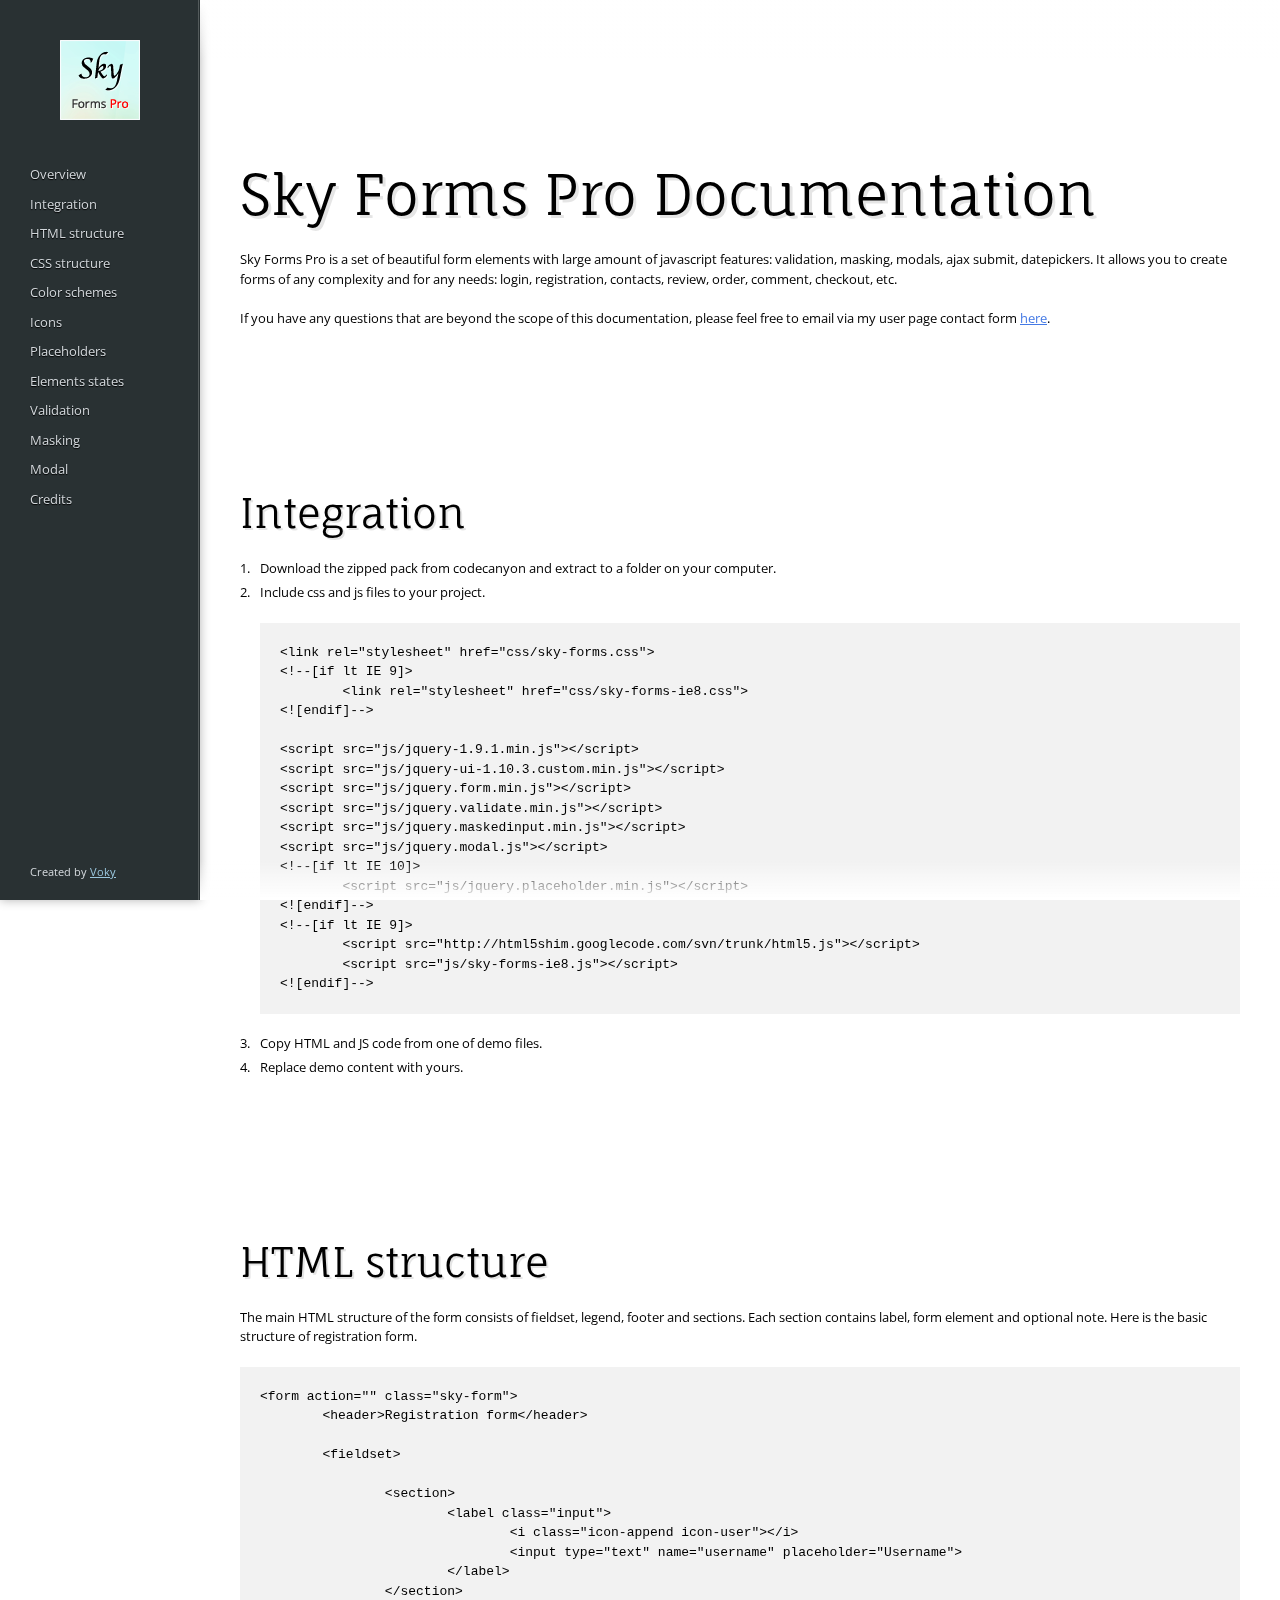
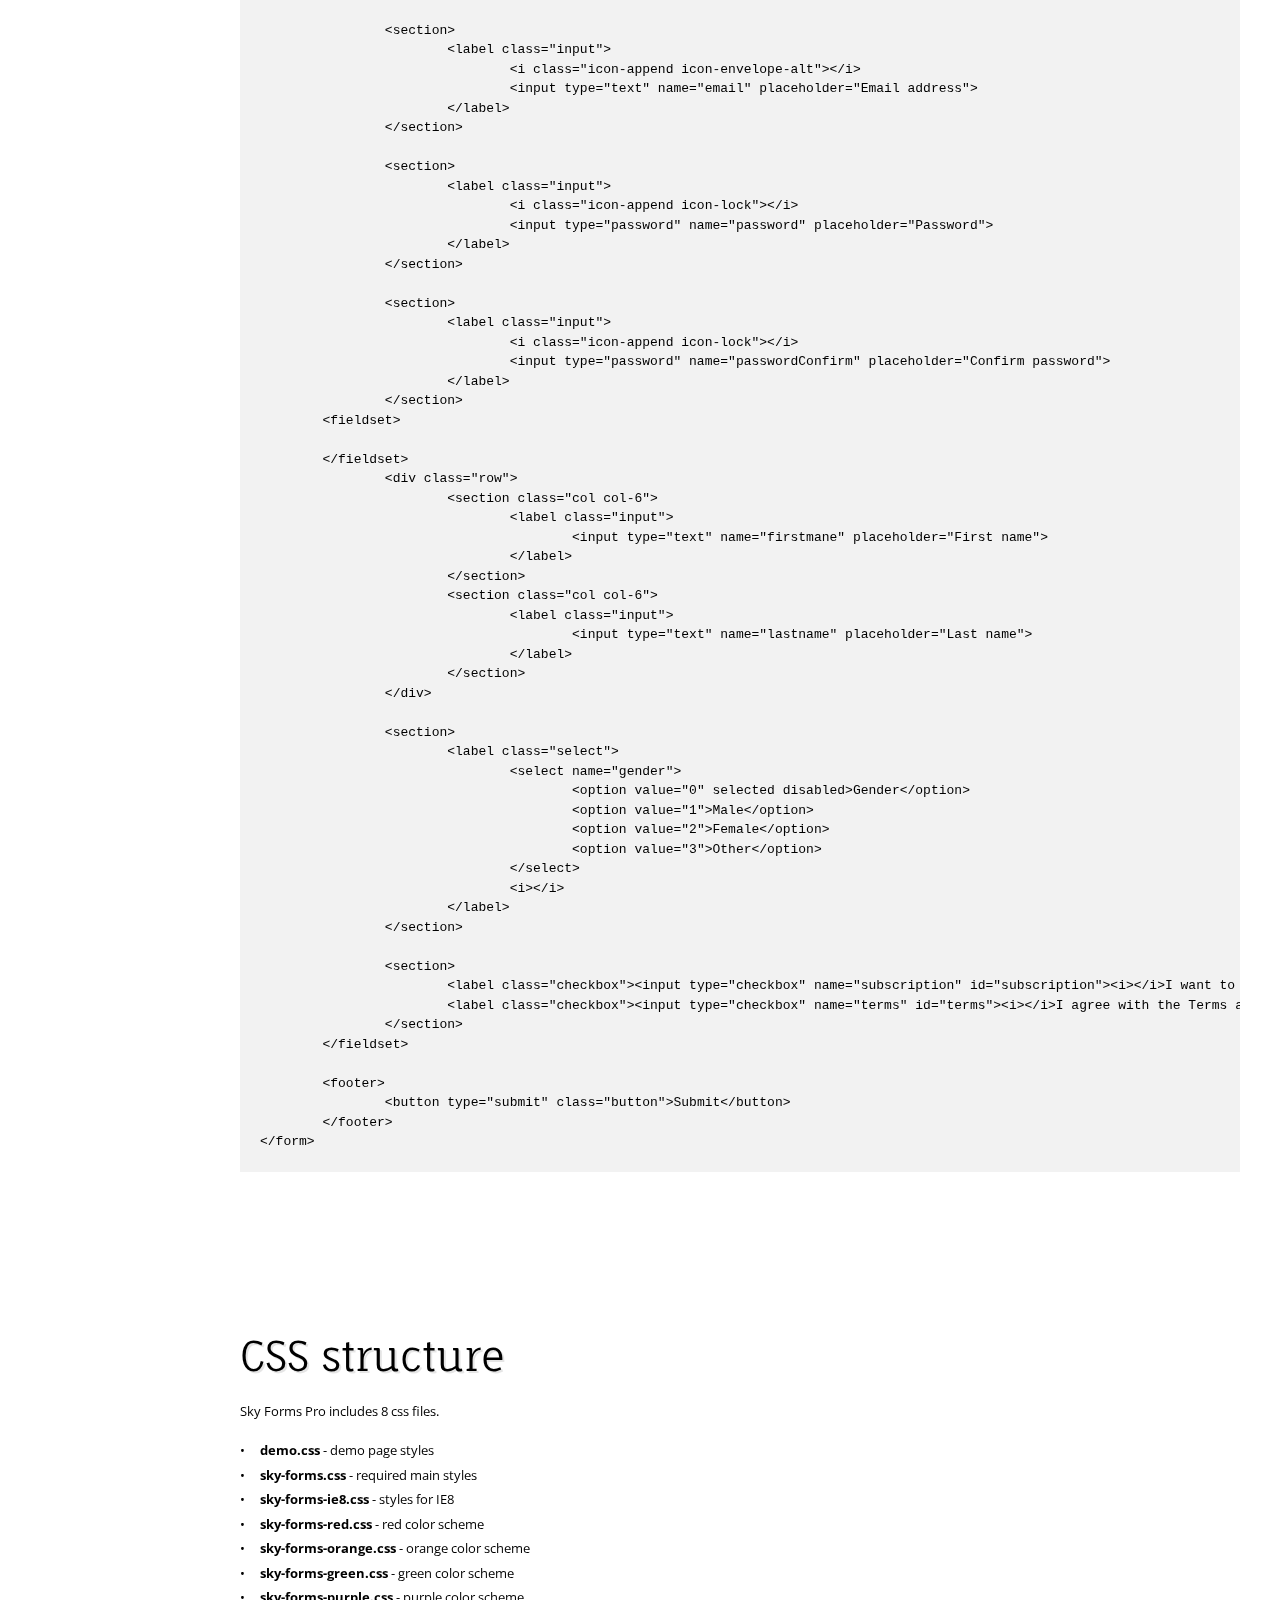
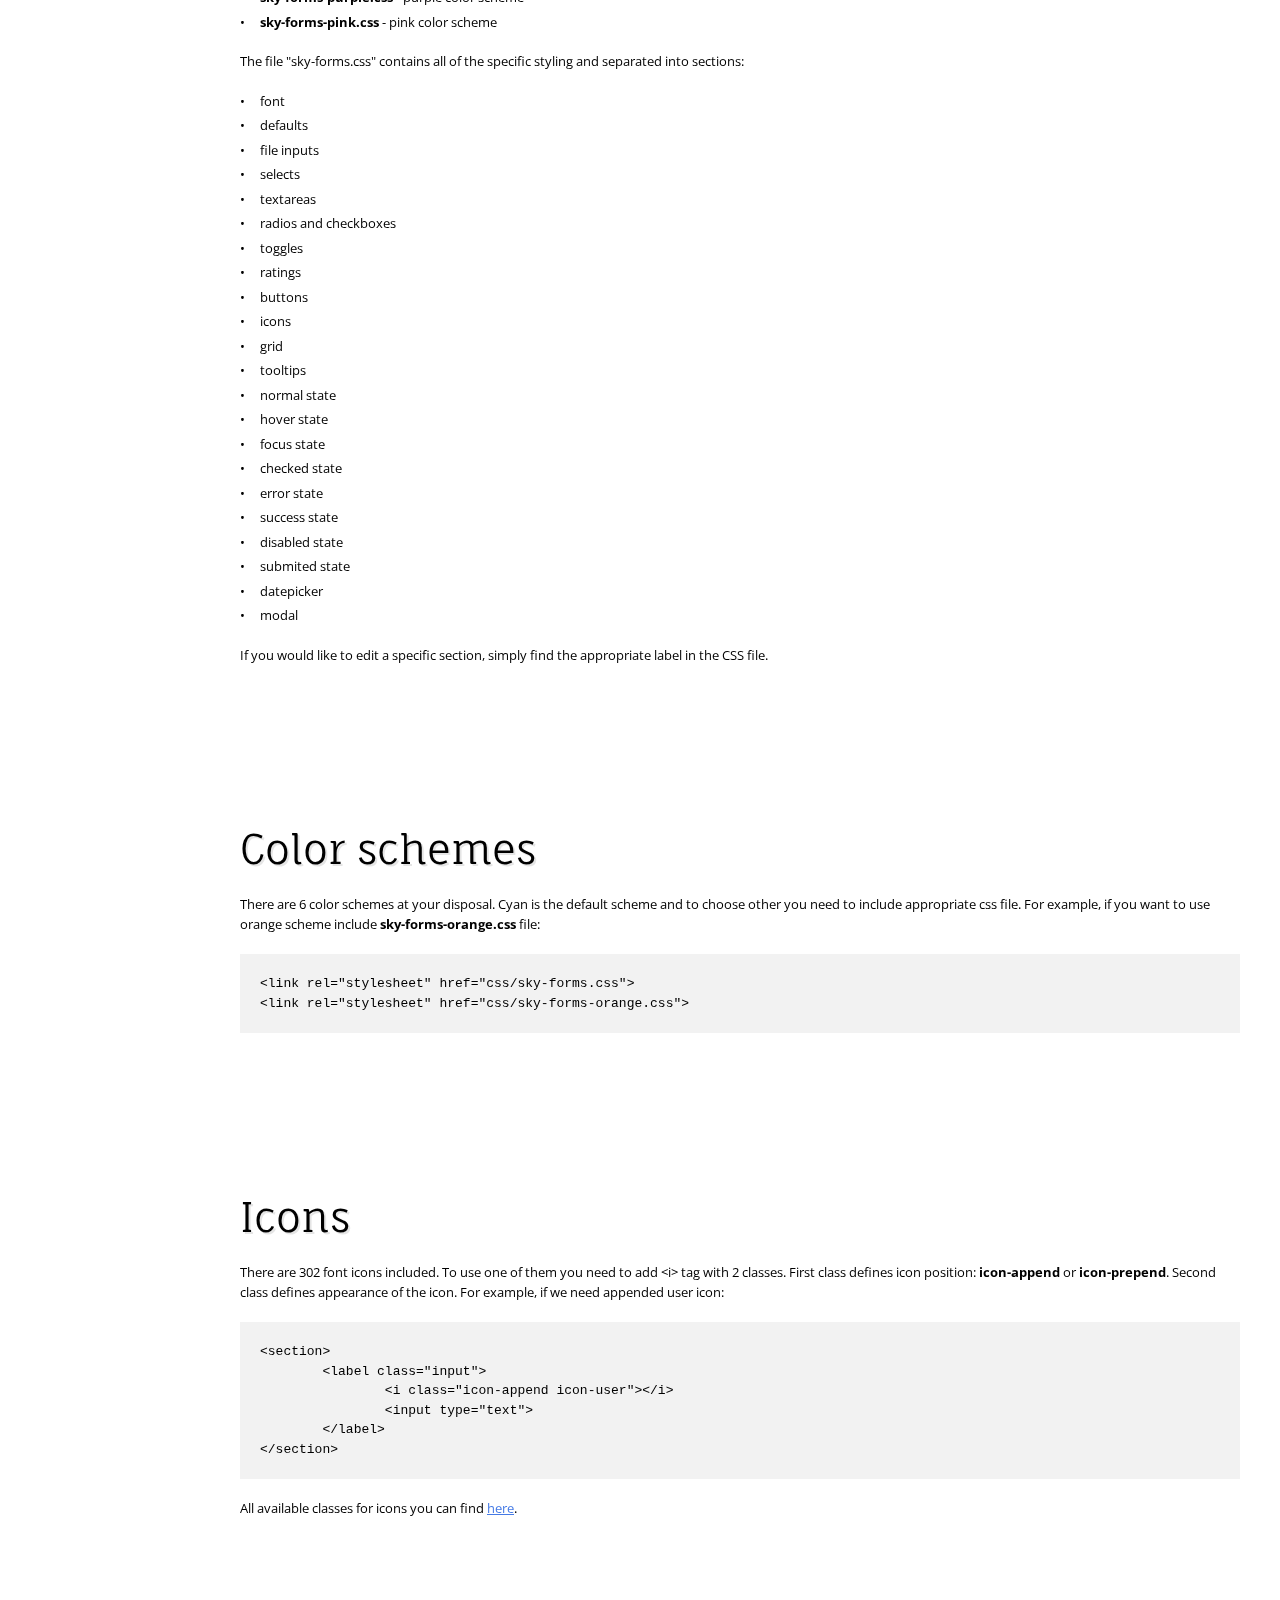
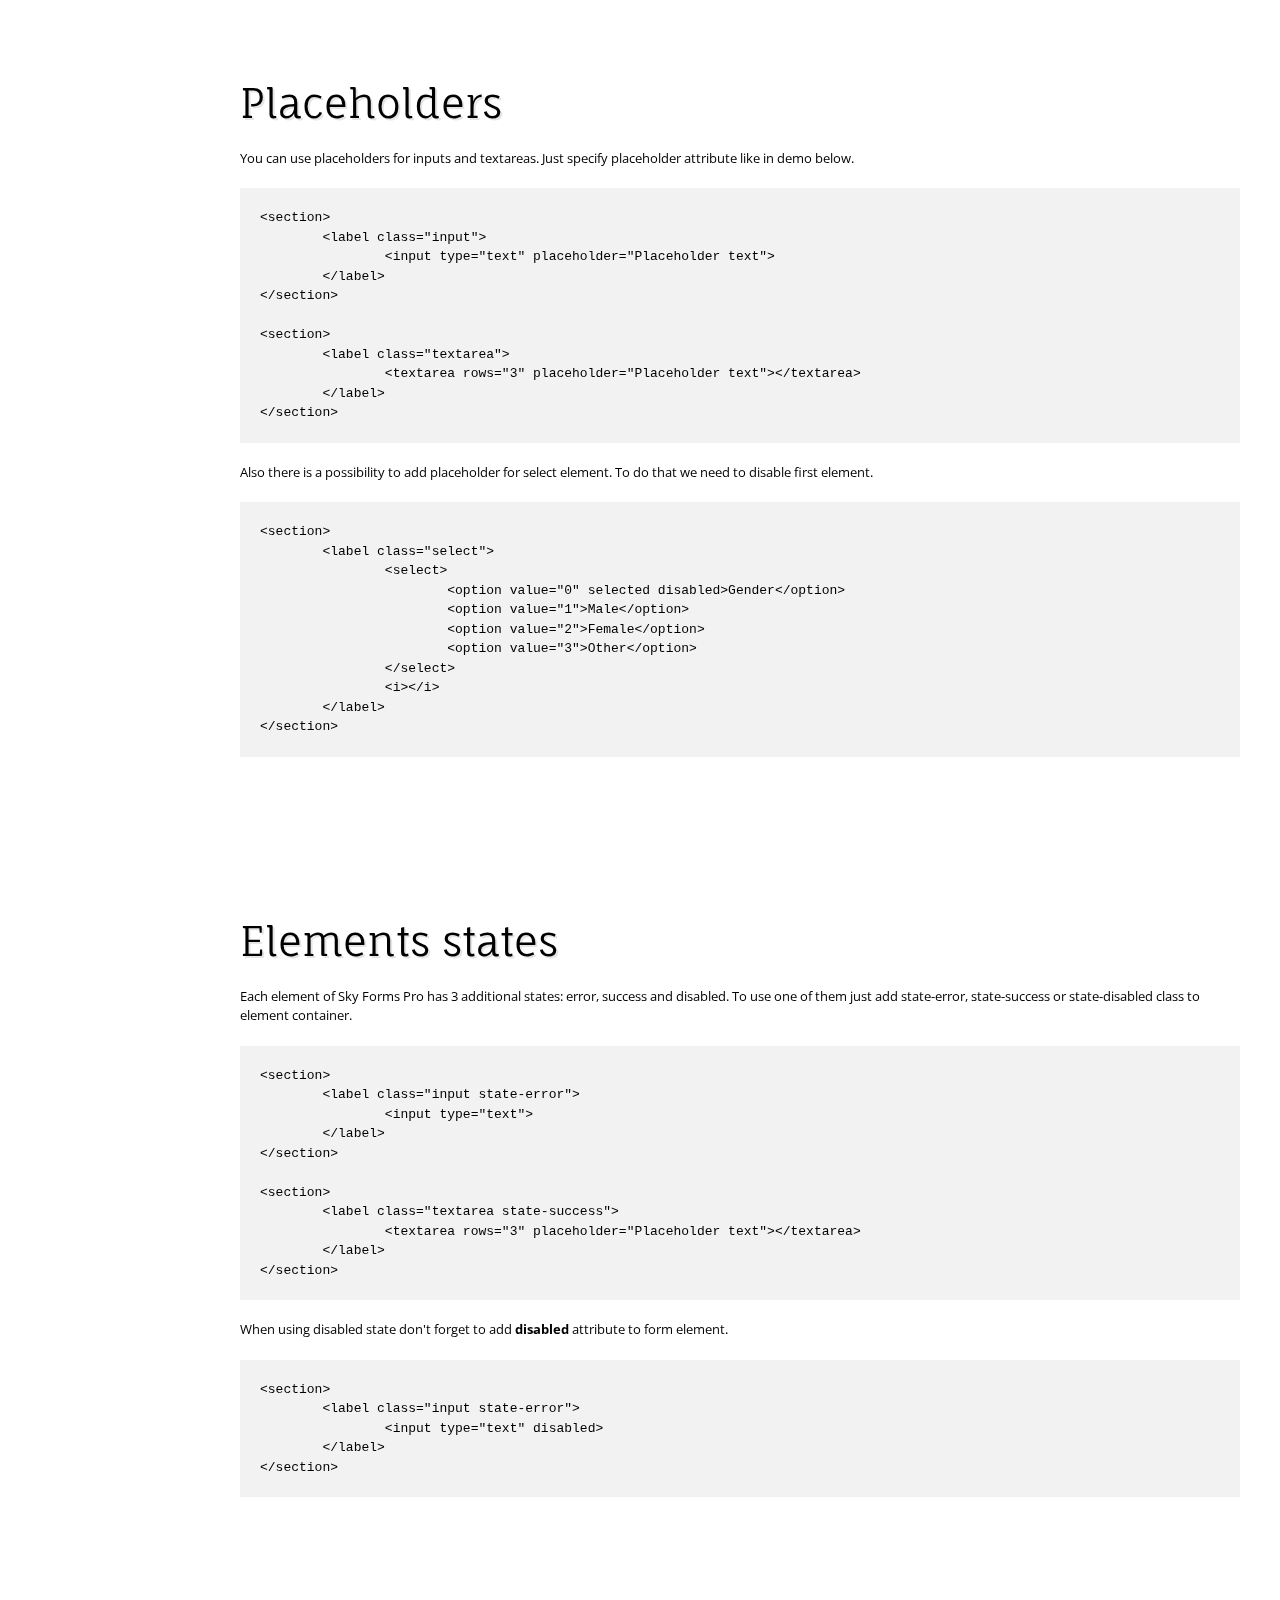
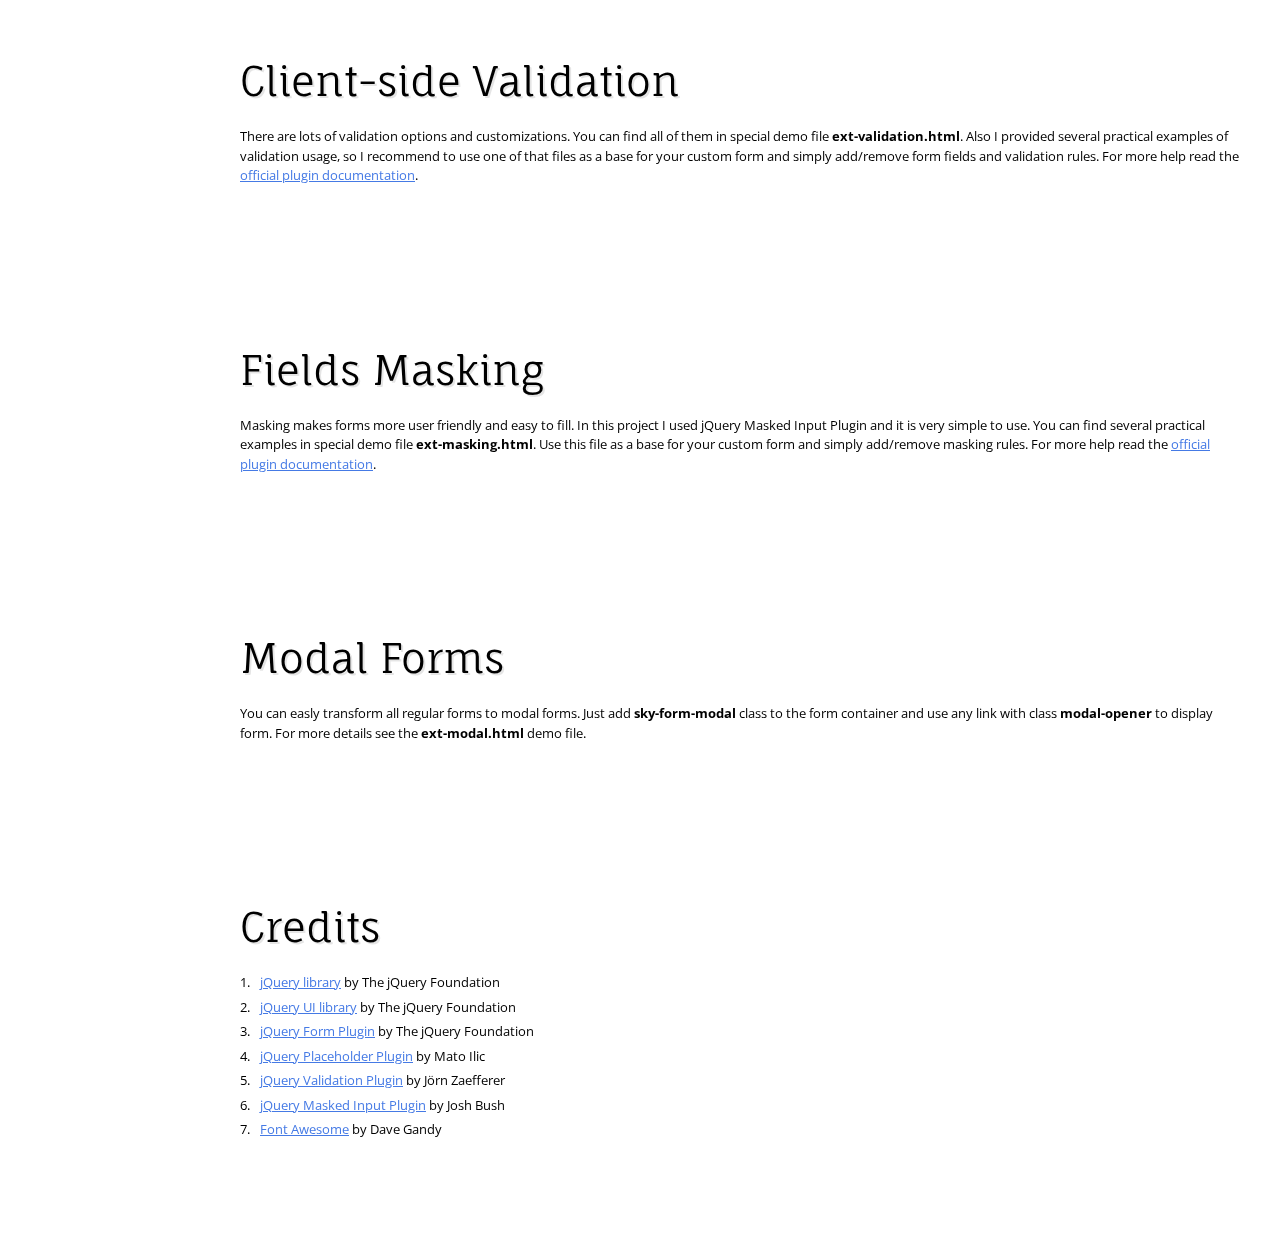
<file: assets/plugins/sky-forms-pro/documentation/index.html>
<!DOCTYPE html> 
<html>
	<head>
		<meta charset="utf-8">
		<title>Documentation for Sky Forms Pro</title>
		
		<meta name="viewport" content="width=1024">
		
		<link rel="stylesheet" href="css/main.css">
		
		<script src="http://ajax.googleapis.com/ajax/libs/jquery/1.9.1/jquery.min.js"></script>
		<script src="js/main.js"></script>
	</head>
	<body id="overview">
		<article>
			<!-- overview -->
			<section>
				<h1>Sky Forms Pro Documentation</h1>
				<p>Sky Forms Pro is a set of beautiful form elements with large amount of javascript features: validation, masking, modals, ajax submit, datepickers. It allows you to create forms of any complexity and for any needs: login, registration, contacts, review, order, comment, checkout, etc.</p>
				<p>If you have any questions that are beyond the scope of this documentation, please feel free to email via my user page contact form <a href="http://codecanyon.net/user/voky?ref=voky">here</a>.</p>
			</section>
			<!--/ overview -->
			
			<!-- integration -->
			<section id="integration">
				<h2>Integration</h2>
				<ol>
					<li>Download the zipped pack from codecanyon and extract to a folder on your computer.</li>
					<li>Include css and js files to your project.
<pre>&lt;link rel=&quot;stylesheet&quot; href=&quot;css/sky-forms.css&quot;&gt;
&lt;!--[if lt IE 9]&gt;
	&lt;link rel=&quot;stylesheet&quot; href=&quot;css/sky-forms-ie8.css&quot;&gt;
&lt;![endif]--&gt;

&lt;script src=&quot;js/jquery-1.9.1.min.js&quot;&gt;&lt;/script&gt;
&lt;script src=&quot;js/jquery-ui-1.10.3.custom.min.js&quot;&gt;&lt;/script&gt;
&lt;script src=&quot;js/jquery.form.min.js&quot;&gt;&lt;/script&gt;
&lt;script src=&quot;js/jquery.validate.min.js&quot;&gt;&lt;/script&gt;
&lt;script src=&quot;js/jquery.maskedinput.min.js&quot;&gt;&lt;/script&gt;
&lt;script src=&quot;js/jquery.modal.js&quot;&gt;&lt;/script&gt;
&lt;!--[if lt IE 10]&gt;
	&lt;script src=&quot;js/jquery.placeholder.min.js&quot;&gt;&lt;/script&gt;
&lt;![endif]--&gt;		
&lt;!--[if lt IE 9]&gt;
	&lt;script src=&quot;http://html5shim.googlecode.com/svn/trunk/html5.js&quot;&gt;&lt;/script&gt;
	&lt;script src=&quot;js/sky-forms-ie8.js&quot;&gt;&lt;/script&gt;
&lt;![endif]--&gt;</pre>
					</li>
					<li>Copy HTML and JS code from one of demo files.</li>
					<li>Replace demo content with yours.</li>
				</ol>
			</section>
			<!--/ integration -->
			
			<!-- html structure -->
			<section id="html">
				<h2>HTML structure</h2>
				<p>The main HTML structure of the form consists of fieldset, legend, footer and sections. Each section contains label, form element and optional note. Here is the basic structure of registration form.</p>
<pre>&lt;form action=&quot;&quot; class=&quot;sky-form&quot;&gt;
	&lt;header&gt;Registration form&lt;/header&gt;
		
	&lt;fieldset&gt;
		
		&lt;section&gt;
			&lt;label class=&quot;input&quot;&gt;
				&lt;i class=&quot;icon-append icon-user&quot;&gt;&lt;/i&gt;
				&lt;input type=&quot;text&quot; name=&quot;username&quot; placeholder=&quot;Username&quot;&gt;
			&lt;/label&gt;
		&lt;/section&gt;
		
		&lt;section&gt;
			&lt;label class=&quot;input&quot;&gt;
				&lt;i class=&quot;icon-append icon-envelope-alt&quot;&gt;&lt;/i&gt;
				&lt;input type=&quot;text&quot; name=&quot;email&quot; placeholder=&quot;Email address&quot;&gt;
			&lt;/label&gt;
		&lt;/section&gt;
		
		&lt;section&gt;
			&lt;label class=&quot;input&quot;&gt;
				&lt;i class=&quot;icon-append icon-lock&quot;&gt;&lt;/i&gt;
				&lt;input type=&quot;password&quot; name=&quot;password&quot; placeholder=&quot;Password&quot;&gt;
			&lt;/label&gt;
		&lt;/section&gt;
		
		&lt;section&gt;
			&lt;label class=&quot;input&quot;&gt;
				&lt;i class=&quot;icon-append icon-lock&quot;&gt;&lt;/i&gt;
				&lt;input type=&quot;password&quot; name=&quot;passwordConfirm&quot; placeholder=&quot;Confirm password&quot;&gt;
			&lt;/label&gt;
		&lt;/section&gt;
	&lt;fieldset&gt;	
		
	&lt;/fieldset&gt;		
		&lt;div class=&quot;row&quot;&gt;
			&lt;section class=&quot;col col-6&quot;&gt;
				&lt;label class=&quot;input&quot;&gt;
					&lt;input type=&quot;text&quot; name=&quot;firstmane&quot; placeholder=&quot;First name&quot;&gt;
				&lt;/label&gt;
			&lt;/section&gt;
			&lt;section class=&quot;col col-6&quot;&gt;
				&lt;label class=&quot;input&quot;&gt;
					&lt;input type=&quot;text&quot; name=&quot;lastname&quot; placeholder=&quot;Last name&quot;&gt;
				&lt;/label&gt;
			&lt;/section&gt;
		&lt;/div&gt;
		
		&lt;section&gt;
			&lt;label class=&quot;select&quot;&gt;
				&lt;select name=&quot;gender&quot;&gt;
					&lt;option value=&quot;0&quot; selected disabled&gt;Gender&lt;/option&gt;
					&lt;option value=&quot;1&quot;&gt;Male&lt;/option&gt;
					&lt;option value=&quot;2&quot;&gt;Female&lt;/option&gt;
					&lt;option value=&quot;3&quot;&gt;Other&lt;/option&gt;
				&lt;/select&gt;
				&lt;i&gt;&lt;/i&gt;
			&lt;/label&gt;
		&lt;/section&gt;
		
		&lt;section&gt;
			&lt;label class=&quot;checkbox&quot;&gt;&lt;input type=&quot;checkbox&quot; name=&quot;subscription&quot; id=&quot;subscription&quot;&gt;&lt;i&gt;&lt;/i&gt;I want to receive news and  special offers&lt;/label&gt;
			&lt;label class=&quot;checkbox&quot;&gt;&lt;input type=&quot;checkbox&quot; name=&quot;terms&quot; id=&quot;terms&quot;&gt;&lt;i&gt;&lt;/i&gt;I agree with the Terms and Conditions&lt;/label&gt;
		&lt;/section&gt;
	&lt;/fieldset&gt;
	
	&lt;footer&gt;
		&lt;button type=&quot;submit&quot; class=&quot;button&quot;&gt;Submit&lt;/button&gt;
	&lt;/footer&gt;
&lt;/form&gt;</pre>
			</section>
			<!--/ html structure -->
			
			<!-- css structure -->
			<section id="css">
				<h2>CSS structure</h2>
				<p>Sky Forms Pro includes 8 css files.</p>
				<ul>
					<li><strong>demo.css</strong> - demo page styles</li>
					<li><strong>sky-forms.css</strong> - required main styles</li>
					<li><strong>sky-forms-ie8.css</strong> - styles for IE8</li>
					<li><strong>sky-forms-red.css</strong> - red color scheme</li>
					<li><strong>sky-forms-orange.css</strong> - orange color scheme</li>
					<li><strong>sky-forms-green.css</strong> - green color scheme</li>
					<li><strong>sky-forms-purple.css</strong> - purple color scheme</li>
					<li><strong>sky-forms-pink.css</strong> - pink color scheme</li>
				</ul>
				<p>The file "sky-forms.css" contains all of the specific styling and separated into sections:</p>
				<ul>
					<li>font</li>
					<li>defaults</li>
					<li>file inputs</li>
					<li>selects</li>
					<li>textareas</li>
					<li>radios and checkboxes</li>
					<li>toggles</li>
					<li>ratings</li>
					<li>buttons</li>
					<li>icons</li>
					<li>grid</li>
					<li>tooltips</li>
					<li>normal state</li>
					<li>hover state</li>
					<li>focus state</li>
					<li>checked state</li>
					<li>error state</li>
					<li>success state</li>
					<li>disabled state</li>
					<li>submited state</li>
					<li>datepicker</li>
					<li>modal</li>
				</ul>
				<p>If you would like to edit a specific section, simply find the appropriate label in the CSS file.</p>
			</section>
			<!--/ css structure -->
			
			<!-- schemes -->
			<section id="schemes">
				<h2>Color schemes</h2>
				<p>There are 6 color schemes at your disposal. Cyan is the default scheme and to choose other you need to include appropriate css file. For example, if you want to use orange scheme include <strong>sky-forms-orange.css</strong> file:</p>
<pre>&lt;link rel=&quot;stylesheet&quot; href=&quot;css/sky-forms.css&quot;&gt;
&lt;link rel=&quot;stylesheet&quot; href=&quot;css/sky-forms-orange.css&quot;&gt;</pre>
			</section>
			<!--/ schemes -->		
			
			<!-- icons -->
			<section id="icons">
				<h2>Icons</h2>
				<p>There are 302 font icons included. To use one of them you need to add &lt;i&gt; tag with 2 classes. First class defines icon position: <strong>icon-append</strong> or <strong>icon-prepend</strong>. Second class defines appearance of the icon. For example, if we need appended user icon:</p>
<pre>&lt;section&gt;
	&lt;label class=&quot;input&quot;&gt;
		&lt;i class=&quot;icon-append icon-user&quot;&gt;&lt;/i&gt;
		&lt;input type=&quot;text&quot;&gt;
	&lt;/label&gt;
&lt;/section&gt;</pre>
				<p>All available classes for icons you can find <a href="http://fortawesome.github.io/Font-Awesome/icons/" target="_blank">here</a>.</p>
			</section>
			<!--/ icons -->
			
			<!-- placeholders -->
			<section id="placeholders">
				<h2>Placeholders</h2>
				<p>You can use placeholders for inputs and textareas. Just specify placeholder attribute like in demo below.</p>
<pre>&lt;section&gt;
	&lt;label class=&quot;input&quot;&gt;
		&lt;input type=&quot;text&quot; placeholder=&quot;Placeholder text&quot;&gt;
	&lt;/label&gt;
&lt;/section&gt;

&lt;section&gt;
	&lt;label class=&quot;textarea&quot;&gt;
		&lt;textarea rows=&quot;3&quot; placeholder=&quot;Placeholder text&quot;&gt;&lt;/textarea&gt;
	&lt;/label&gt;
&lt;/section&gt;</pre>
				<p>Also there is a possibility to add placeholder for select element. To do that we need to disable first element.</p>
<pre>&lt;section&gt;
	&lt;label class=&quot;select&quot;&gt;
		&lt;select&gt;
			&lt;option value=&quot;0&quot; selected disabled&gt;Gender&lt;/option&gt;
			&lt;option value=&quot;1&quot;&gt;Male&lt;/option&gt;
			&lt;option value=&quot;2&quot;&gt;Female&lt;/option&gt;
			&lt;option value=&quot;3&quot;&gt;Other&lt;/option&gt;
		&lt;/select&gt;
		&lt;i&gt;&lt;/i&gt;
	&lt;/label&gt;
&lt;/section&gt;</pre>
			</section>
			<!--/ placeholders -->
			
			<!-- states -->
			<section id="states">
				<h2>Elements states</h2>
				<p>Each element of Sky Forms Pro has 3 additional states: error, success and disabled. To use one of them just add state-error, state-success or state-disabled class to element container.</p>
<pre>&lt;section&gt;
	&lt;label class=&quot;input state-error&quot;&gt;
		&lt;input type=&quot;text&quot;&gt;
	&lt;/label&gt;
&lt;/section&gt;

&lt;section&gt;
	&lt;label class=&quot;textarea state-success&quot;&gt;
		&lt;textarea rows=&quot;3&quot; placeholder=&quot;Placeholder text&quot;&gt;&lt;/textarea&gt;
	&lt;/label&gt;
&lt;/section&gt;</pre>
				<p>When using disabled state don't forget to add <strong>disabled</strong> attribute to form element.</p>
<pre>&lt;section&gt;
	&lt;label class=&quot;input state-error&quot;&gt;
		&lt;input type=&quot;text&quot; disabled&gt;
	&lt;/label&gt;
&lt;/section&gt;</pre>
			</section>
			<!--/ states -->
			
			<!-- validation -->
			<section id="validation">
				<h2>Client-side Validation</h2>
				<p>There are lots of validation options and customizations. You can find all of them in special demo file <strong>ext-validation.html</strong>. Also I provided several practical examples of validation usage, so I recommend to use one of that files as a base for your custom form and simply add/remove form fields and validation rules. For more help read the <a href="http://jqueryvalidation.org/documentation">official plugin documentation</a>.</p>
			</section>
			<!--/ validation -->
			
			<!-- masking -->
			<section id="masking">
				<h2>Fields Masking</h2>
				<p>Masking makes forms more user friendly and easy to fill. In this project I used jQuery Masked Input Plugin and it is very simple to use. You can find several practical examples in special demo file <strong>ext-masking.html</strong>. Use this file as a base for your custom form and simply add/remove masking rules. For more help read the <a href="http://digitalbush.com/projects/masked-input-plugin/">official plugin documentation</a>.</p>
			</section>
			<!--/ masking -->
			
			<!-- modal -->
			<section id="modal">
				<h2>Modal Forms</h2>
				<p>You can easly transform all regular forms to modal forms. Just add <strong>sky-form-modal</strong> class to the form container and use any link with class <strong>modal-opener</strong> to display form. For more details see the <strong>ext-modal.html</strong> demo file.</p>
			</section>
			<!--/ modal -->
			
			<!-- credits -->
			<section id="credits">
				<h2>Credits</h2>
				<ol>
					<li><a href="http://jquery.com" target="_blank">jQuery library</a> by The jQuery Foundation</li>
					<li><a href="http://jqueryui.com" target="_blank">jQuery UI library</a> by The jQuery Foundation</li>
					<li><a href="https://github.com/malsup/form" target="_blank">jQuery Form Plugin</a> by The jQuery Foundation</li>
					<li><a href="http://matoilic.github.com/jquery.placeholder" target="_blank">jQuery Placeholder Plugin</a> by Mato Ilic</li>
					<li><a href="https://github.com/jzaefferer/jquery-validation/" target="_blank">jQuery Validation Plugin</a> by Jörn Zaefferer</li>
					<li><a href="http://digitalbush.com/projects/masked-input-plugin/" target="_blank">jQuery Masked Input Plugin</a> by Josh Bush</li>
					<li><a href="http://fortawesome.github.com/Font-Awesome/" target="_blank">Font Awesome</a> by Dave Gandy</li>
				</ol>
			</section>
			<!--/ credits -->
		</article>
		
		<aside>
			<!-- logo -->
			<img src="img/thumbnail.png" alt="" />
			<!--/ logo -->
			
			<!-- main nav -->
			<nav id="main-nav">
				<ul>
					<li><a href="#overview">Overview</a></li>
					<li><a href="#integration">Integration</a></li>
					<li><a href="#html">HTML structure</a></li>
					<li><a href="#css">CSS structure</a></li>
					<li><a href="#schemes">Color schemes</a></li>
					<li><a href="#icons">Icons</a></li>
					<li><a href="#placeholders">Placeholders</a></li>
					<li><a href="#states">Elements states</a></li>
					<li><a href="#validation">Validation</a></li>
					<li><a href="#masking">Masking</a></li>
					<li><a href="#modal">Modal</a></li>
					<li><a href="#credits">Credits</a></li>
				</ul>
			</nav>
			<!--/ main nav -->
			
			<!-- copyrights -->
			<p>Created by <a href="http://codecanyon.net/user/voky?ref=voky">Voky</a></p>
			<!--/ copyrights -->
		</aside>
	</body>
</html>
</file>
<file: assets/plugins/line-icons/style.css>
/**
 * PRESENTATION STYLESHEET
 * ----------------------------------------------------------------------------
 */

/*


       PLEASE NOTE: 
       ============

       THIS FILE IS NOT PART OF THE *REQUIRED FONT ICON FILES* 
       THIS FILE IS USED TO STYLE THE ICON DEMO TEMPLATE FOUND AT DEMO.HTML



*/

*,
*:before,
*:after {
	border: 0 none;
	margin: 0;
	padding: 0;
	font-size: 100%;

	-webkit-box-sizing: border-box;
	   -moz-box-sizing: border-box;
	        box-sizing: border-box;
}

::-webkit-scrollbar {
	width: 12px;
	height: 12px;
}
::-webkit-scrollbar-track {
	background-color: rgba(255, 255, 255, 0.1);
	-webkit-border-radius: 5px;
}
::-webkit-scrollbar-thumb {
	background-color: rgba(0, 0, 0, 0.4);
	-webkit-border-radius: 6px;
}
::-webkit-scrollbar-thumb:hover {
	background-color: rgba(0, 0, 0, 0.6);
}

section, 
header, 
footer {
	display: block;
	position: relative;
}

body {
	background-color: #fff;
	color: #0e8a65;
	font-family: "Helvetica Neue", Helvetica, "DejaVu Sans", Arial, sans-serif;
	line-height: 1.5;
	font-size: 1em;
}


section:after,
.masthead:after {
	content: '';
	pointer-events: none;
	position: absolute;
		bottom: -1.5em;
		left: 50%;
		z-index: 10;
	width: 3em;
	height: 3em;

	background: inherit;
	-webkit-transform: translateX(-50%) rotate(45deg);
	transform: translateX(-50%) rotate(45deg);
}

section header {
	position: relative;
}

section header:after {
	background-color: transparent;
	border-bottom-width: 1px;
	border-bottom-style: solid;
	border-bottom-color: inherit;
	content: '';
	position: absolute;
		left: 40%;
		bottom: 0;
	width: 20%;
	height: 0;
}

.masthead {
	background-color: #fff;
	padding: 3em;
	position: relative;
	text-align: center;
}

.colophon {
	padding: 4.5em 3em;
	position: relative;
}
.colophon .group {
	padding: 3em;
	text-align: center;
}

.masthead hgroup,
.colophon .group {
	margin: auto;
	padding: 0 10%;
	position: absolute;
	top: 50%;
	left: 0%;
	right: 0%;
	-webkit-transform: translate(0%,-50%);
	    -ms-transform: translate(0%,-50%);
	        transform: translate(0%,-50%);
}

.masthead h1 {
	font-size: 2.25em;
	font-weight: bolder;
	line-height: 1.5;
	margin-bottom: 1em;
	text-transform: uppercase;
}

.masthead h2 {
	font-size: 1em;
	font-weight: lighter;
	letter-spacing: 6px;
	text-transform: uppercase;
}

.glyphs, 
.classes {
	margin-left: -1.5em;
	padding: 4.5em 3em;
}

.glyphs header,
.classes header {
	margin-bottom: 2.25em;
	padding-bottom: 2.25em;
	text-align: center;
	text-transform: uppercase;
}

.glyphs h1,
.classes h1 {
	font-size: 2.25em;
	font-weight: bolder;
	line-height: 1.5;
}

.glyphs h2,
.classes h2 {
	font-size: 1em;
	font-weight: normal;
	letter-spacing: 3px;
	text-transform: uppercase;
}

h2 code {
	text-transform: lowercase;
}


.glyphs {
	background-color: #74f3c8;
	color: #0e8a65;
}

.classes {
	background-color: #33383e;
	color: #fff;
}

.glyph {
	cursor: pointer;
	display: inline-block;
	font-size: 1em;
	margin: 0 -0.21em 3em 0;
	padding: 1.5em 0 0 1.5em;
	text-align: center;
	width: 50%;
}

.glyph-item {
	border-radius: 8px;
	display: inline-block;
	width: 1.5em;
	height: 1.5em;
	line-height: 1;
	padding: 0.25em;
	position: relative;
}
.glyph:hover .glyph-item {
	background-color: #0e8a65;
	color: #fff;
} 

.mega {
	font-size: 3em;
}

a, 
a:visited {
	color: #74f3c8;
	text-decoration: none;
}

a:hover, 
a:focus {
		color: #0e8a65;
}

.item-box {
	display: inline-block;
	font-family: consolas, monospace;
	font-size: 1.2em;
	margin: 0 -0.22em 1em 0;
	padding-left: 1em;
	width: 100%;

}

.item {
	background-color: #fff;
	color: #33383e;
	border-radius: 8px;
	display: inline-block;
	padding: 0.5em;
	width: 100%;
}


.colophon .group {
	font-size: 1.5em;
	text-transform: uppercase;
}

.group em {
	font-weight: bold;
	font-style: normal;
}


#wH {
	width: 0;
	position: absolute;
	top: 0;
	bottom: 0;
	left: 0;
}



@media only screen and (min-width: 768px) {
	section:after,
	.masthead:after {
		bottom: -3em;
		width: 6em;
		height: 6em;
	}

	section header {
		position: relative;
	}

	.masthead {
		padding: 6em;
	}

	.colophon {
		padding: 9em 6em;
	}

	.masthead h1 {
		font-size: 4.5em;
	}

	.glyphs, 
	.classes {
		padding: 9em 6em;
	}

	.glyphs header,
	.classes header {
		margin-bottom: 4.5em;
		padding-bottom: 4.5em;
	}

	.glyphs h1,
	.classes h1 {
		font-size: 4.5em;
	}


	.mega {
		font-size: 6em;
	}

    
    .glyph {
		width: 16.66666666666667%;
    }

    .item-box {
		width: 33.333%;
    }
    
    .colophon .group {
    	padding: 6em;
    }
}
</file>
<file: assets/plugins/line-icons/line-icons.css>
@font-face {
	font-family: 'Simple-Line-Icons';
	src:url('fonts/Simple-Line-Icons.eot');
	src:url('fonts/Simple-Line-Icons.eot?#iefix') format('embedded-opentype'),
		url('fonts/Simple-Line-Icons.woff') format('woff'),
		url('fonts/Simple-Line-Icons.ttf') format('truetype'),
		url('fonts/Simple-Line-Icons.svg#Simple-Line-Icons') format('svg');
	font-weight: normal;
	font-style: normal;
}

/* Use the following CSS code if you want to use data attributes for inserting your icons */
[data-icon]:before {
	font-family: 'Simple-Line-Icons';
	content: attr(data-icon);
	speak: none;
	font-weight: normal;
	font-variant: normal;
	text-transform: none;
	line-height: 1;
	-webkit-font-smoothing: antialiased;
	-moz-osx-font-smoothing: grayscale;
}

/* Use the following CSS code if you want to have a class per icon */
/*
Instead of a list of all class selectors,
you can use the generic selector below, but it's slower:
[class*="icon-"] {
*/
.icon-user-female, .icon-user-follow, .icon-user-following, .icon-user-unfollow, .icon-trophy, .icon-screen-smartphone, .icon-screen-desktop, .icon-plane, .icon-notebook, .icon-moustache, .icon-mouse, .icon-magnet, .icon-energy, .icon-emoticon-smile, .icon-disc, .icon-cursor-move, .icon-crop, .icon-credit-card, .icon-chemistry, .icon-user, .icon-speedometer, .icon-social-youtube, .icon-social-twitter, .icon-social-tumblr, .icon-social-facebook, .icon-social-dropbox, .icon-social-dribbble, .icon-shield, .icon-screen-tablet, .icon-magic-wand, .icon-hourglass, .icon-graduation, .icon-ghost, .icon-game-controller, .icon-fire, .icon-eyeglasses, .icon-envelope-open, .icon-envelope-letter, .icon-bell, .icon-badge, .icon-anchor, .icon-wallet, .icon-vector, .icon-speech, .icon-puzzle, .icon-printer, .icon-present, .icon-playlist, .icon-pin, .icon-picture, .icon-map, .icon-layers, .icon-handbag, .icon-globe-alt, .icon-globe, .icon-frame, .icon-folder-alt, .icon-film, .icon-feed, .icon-earphones-alt, .icon-earphones, .icon-drop, .icon-drawer, .icon-docs, .icon-directions, .icon-direction, .icon-diamond, .icon-cup, .icon-compass, .icon-call-out, .icon-call-in, .icon-call-end, .icon-calculator, .icon-bubbles, .icon-briefcase, .icon-book-open, .icon-basket-loaded, .icon-basket, .icon-bag, .icon-action-undo, .icon-action-redo, .icon-wrench, .icon-umbrella, .icon-trash, .icon-tag, .icon-support, .icon-size-fullscreen, .icon-size-actual, .icon-shuffle, .icon-share-alt, .icon-share, .icon-rocket, .icon-question, .icon-pie-chart, .icon-pencil, .icon-note, .icon-music-tone-alt, .icon-music-tone, .icon-microphone, .icon-loop, .icon-logout, .icon-login, .icon-list, .icon-like, .icon-home, .icon-grid, .icon-graph, .icon-equalizer, .icon-dislike, .icon-cursor, .icon-control-start, .icon-control-rewind, .icon-control-play, .icon-control-pause, .icon-control-forward, .icon-control-end, .icon-calendar, .icon-bulb, .icon-bar-chart, .icon-arrow-up, .icon-arrow-right, .icon-arrow-left, .icon-arrow-down, .icon-ban, .icon-bubble, .icon-camcorder, .icon-camera, .icon-check, .icon-clock, .icon-close, .icon-cloud-download, .icon-cloud-upload, .icon-doc, .icon-envelope, .icon-eye, .icon-flag, .icon-folder, .icon-heart, .icon-info, .icon-key, .icon-link, .icon-lock, .icon-lock-open, .icon-magnifier, .icon-magnifier-add, .icon-magnifier-remove, .icon-paper-clip, .icon-paper-plane, .icon-plus, .icon-pointer, .icon-power, .icon-refresh, .icon-reload, .icon-settings, .icon-star, .icon-symbol-female, .icon-symbol-male, .icon-target, .icon-volume-1, .icon-volume-2, .icon-volume-off, .icon-users {
	font-family: 'Simple-Line-Icons';
	speak: none;
	font-style: normal;
	font-weight: normal;
	font-variant: normal;
	text-transform: none;
	line-height: 1;
	-webkit-font-smoothing: antialiased;
}
.icon-user-female:before {
	content: "\e000";
}
.icon-user-follow:before {
	content: "\e002";
}
.icon-user-following:before {
	content: "\e003";
}
.icon-user-unfollow:before {
	content: "\e004";
}
.icon-trophy:before {
	content: "\e006";
}
.icon-screen-smartphone:before {
	content: "\e010";
}
.icon-screen-desktop:before {
	content: "\e011";
}
.icon-plane:before {
	content: "\e012";
}
.icon-notebook:before {
	content: "\e013";
}
.icon-moustache:before {
	content: "\e014";
}
.icon-mouse:before {
	content: "\e015";
}
.icon-magnet:before {
	content: "\e016";
}
.icon-energy:before {
	content: "\e020";
}
.icon-emoticon-smile:before {
	content: "\e021";
}
.icon-disc:before {
	content: "\e022";
}
.icon-cursor-move:before {
	content: "\e023";
}
.icon-crop:before {
	content: "\e024";
}
.icon-credit-card:before {
	content: "\e025";
}
.icon-chemistry:before {
	content: "\e026";
}
.icon-user:before {
	content: "\e005";
}
.icon-speedometer:before {
	content: "\e007";
}
.icon-social-youtube:before {
	content: "\e008";
}
.icon-social-twitter:before {
	content: "\e009";
}
.icon-social-tumblr:before {
	content: "\e00a";
}
.icon-social-facebook:before {
	content: "\e00b";
}
.icon-social-dropbox:before {
	content: "\e00c";
}
.icon-social-dribbble:before {
	content: "\e00d";
}
.icon-shield:before {
	content: "\e00e";
}
.icon-screen-tablet:before {
	content: "\e00f";
}
.icon-magic-wand:before {
	content: "\e017";
}
.icon-hourglass:before {
	content: "\e018";
}
.icon-graduation:before {
	content: "\e019";
}
.icon-ghost:before {
	content: "\e01a";
}
.icon-game-controller:before {
	content: "\e01b";
}
.icon-fire:before {
	content: "\e01c";
}
.icon-eyeglasses:before {
	content: "\e01d";
}
.icon-envelope-open:before {
	content: "\e01e";
}
.icon-envelope-letter:before {
	content: "\e01f";
}
.icon-bell:before {
	content: "\e027";
}
.icon-badge:before {
	content: "\e028";
}
.icon-anchor:before {
	content: "\e029";
}
.icon-wallet:before {
	content: "\e02a";
}
.icon-vector:before {
	content: "\e02b";
}
.icon-speech:before {
	content: "\e02c";
}
.icon-puzzle:before {
	content: "\e02d";
}
.icon-printer:before {
	content: "\e02e";
}
.icon-present:before {
	content: "\e02f";
}
.icon-playlist:before {
	content: "\e030";
}
.icon-pin:before {
	content: "\e031";
}
.icon-picture:before {
	content: "\e032";
}
.icon-map:before {
	content: "\e033";
}
.icon-layers:before {
	content: "\e034";
}
.icon-handbag:before {
	content: "\e035";
}
.icon-globe-alt:before {
	content: "\e036";
}
.icon-globe:before {
	content: "\e037";
}
.icon-frame:before {
	content: "\e038";
}
.icon-folder-alt:before {
	content: "\e039";
}
.icon-film:before {
	content: "\e03a";
}
.icon-feed:before {
	content: "\e03b";
}
.icon-earphones-alt:before {
	content: "\e03c";
}
.icon-earphones:before {
	content: "\e03d";
}
.icon-drop:before {
	content: "\e03e";
}
.icon-drawer:before {
	content: "\e03f";
}
.icon-docs:before {
	content: "\e040";
}
.icon-directions:before {
	content: "\e041";
}
.icon-direction:before {
	content: "\e042";
}
.icon-diamond:before {
	content: "\e043";
}
.icon-cup:before {
	content: "\e044";
}
.icon-compass:before {
	content: "\e045";
}
.icon-call-out:before {
	content: "\e046";
}
.icon-call-in:before {
	content: "\e047";
}
.icon-call-end:before {
	content: "\e048";
}
.icon-calculator:before {
	content: "\e049";
}
.icon-bubbles:before {
	content: "\e04a";
}
.icon-briefcase:before {
	content: "\e04b";
}
.icon-book-open:before {
	content: "\e04c";
}
.icon-basket-loaded:before {
	content: "\e04d";
}
.icon-basket:before {
	content: "\e04e";
}
.icon-bag:before {
	content: "\e04f";
}
.icon-action-undo:before {
	content: "\e050";
}
.icon-action-redo:before {
	content: "\e051";
}
.icon-wrench:before {
	content: "\e052";
}
.icon-umbrella:before {
	content: "\e053";
}
.icon-trash:before {
	content: "\e054";
}
.icon-tag:before {
	content: "\e055";
}
.icon-support:before {
	content: "\e056";
}
.icon-size-fullscreen:before {
	content: "\e057";
}
.icon-size-actual:before {
	content: "\e058";
}
.icon-shuffle:before {
	content: "\e059";
}
.icon-share-alt:before {
	content: "\e05a";
}
.icon-share:before {
	content: "\e05b";
}
.icon-rocket:before {
	content: "\e05c";
}
.icon-question:before {
	content: "\e05d";
}
.icon-pie-chart:before {
	content: "\e05e";
}
.icon-pencil:before {
	content: "\e05f";
}
.icon-note:before {
	content: "\e060";
}
.icon-music-tone-alt:before {
	content: "\e061";
}
.icon-music-tone:before {
	content: "\e062";
}
.icon-microphone:before {
	content: "\e063";
}
.icon-loop:before {
	content: "\e064";
}
.icon-logout:before {
	content: "\e065";
}
.icon-login:before {
	content: "\e066";
}
.icon-list:before {
	content: "\e067";
}
.icon-like:before {
	content: "\e068";
}
.icon-home:before {
	content: "\e069";
}
.icon-grid:before {
	content: "\e06a";
}
.icon-graph:before {
	content: "\e06b";
}
.icon-equalizer:before {
	content: "\e06c";
}
.icon-dislike:before {
	content: "\e06d";
}
.icon-cursor:before {
	content: "\e06e";
}
.icon-control-start:before {
	content: "\e06f";
}
.icon-control-rewind:before {
	content: "\e070";
}
.icon-control-play:before {
	content: "\e071";
}
.icon-control-pause:before {
	content: "\e072";
}
.icon-control-forward:before {
	content: "\e073";
}
.icon-control-end:before {
	content: "\e074";
}
.icon-calendar:before {
	content: "\e075";
}
.icon-bulb:before {
	content: "\e076";
}
.icon-bar-chart:before {
	content: "\e077";
}
.icon-arrow-up:before {
	content: "\e078";
}
.icon-arrow-right:before {
	content: "\e079";
}
.icon-arrow-left:before {
	content: "\e07a";
}
.icon-arrow-down:before {
	content: "\e07b";
}
.icon-ban:before {
	content: "\e07c";
}
.icon-bubble:before {
	content: "\e07d";
}
.icon-camcorder:before {
	content: "\e07e";
}
.icon-camera:before {
	content: "\e07f";
}
.icon-check:before {
	content: "\e080";
}
.icon-clock:before {
	content: "\e081";
}
.icon-close:before {
	content: "\e082";
}
.icon-cloud-download:before {
	content: "\e083";
}
.icon-cloud-upload:before {
	content: "\e084";
}
.icon-doc:before {
	content: "\e085";
}
.icon-envelope:before {
	content: "\e086";
}
.icon-eye:before {
	content: "\e087";
}
.icon-flag:before {
	content: "\e088";
}
.icon-folder:before {
	content: "\e089";
}
.icon-heart:before {
	content: "\e08a";
}
.icon-info:before {
	content: "\e08b";
}
.icon-key:before {
	content: "\e08c";
}
.icon-link:before {
	content: "\e08d";
}
.icon-lock:before {
	content: "\e08e";
}
.icon-lock-open:before {
	content: "\e08f";
}
.icon-magnifier:before {
	content: "\e090";
}
.icon-magnifier-add:before {
	content: "\e091";
}
.icon-magnifier-remove:before {
	content: "\e092";
}
.icon-paper-clip:before {
	content: "\e093";
}
.icon-paper-plane:before {
	content: "\e094";
}
.icon-plus:before {
	content: "\e095";
}
.icon-pointer:before {
	content: "\e096";
}
.icon-power:before {
	content: "\e097";
}
.icon-refresh:before {
	content: "\e098";
}
.icon-reload:before {
	content: "\e099";
}
.icon-settings:before {
	content: "\e09a";
}
.icon-star:before {
	content: "\e09b";
}
.icon-symbol-female:before {
	content: "\e09c";
}
.icon-symbol-male:before {
	content: "\e09d";
}
.icon-target:before {
	content: "\e09e";
}
.icon-volume-1:before {
	content: "\e09f";
}
.icon-volume-2:before {
	content: "\e0a0";
}
.icon-volume-off:before {
	content: "\e0a1";
}
.icon-users:before {
	content: "\e001";
}
</file>
<file: assets/plugins/sky-forms-pro/documentation/css/main.css>
@import url(http://fonts.googleapis.com/css?family=Fauna+One);
@import url(http://fonts.googleapis.com/css?family=Open+Sans);

* {
	margin: 0;
	padding: 0;
}
body {
	min-width: 640px;
	padding: 160px 40px 0 240px;
	font: 13px/1.5 'Open Sans', Arial, sans-serif;
	line-height: 1.5;
}
a {
	text-decoration: underline;
	color: #457ae5;
}
a:hover {
	text-decoration: none;
}
section {
	margin-bottom: 120px;
}
aside {
	position: fixed;
	top: 0;
	left: 0;
	width: 199px;
	height: 100%;
	border-right: 1px solid #293133;
	background: #293133;
	box-shadow: inset -1px 0 rgba(255,255,255,0.2), 0 0 10px rgba(0,0,0,0.3);
}
aside:before {
	content: '';
	position: fixed;
	top: 0;
	right: 0;
	left: 200px;
	height: 60px;
	background: -o-linear-gradient(top, rgba(255,255,255,1) 0%,rgba(255,255,255,0) 100%);
	background: -ms-linear-gradient(top, rgba(255,255,255,1) 0%,rgba(255,255,255,0) 100%);
	background: -moz-linear-gradient(top, rgba(255,255,255,1) 0%, rgba(255,255,255,0) 100%);
	background: -webkit-linear-gradient(top, rgba(255,255,255,1) 0%,rgba(255,255,255,0) 100%);
	background: linear-gradient(to bottom, rgba(255,255,255,1) 0%,rgba(255,255,255,0) 100%);
	filter: progid:DXImageTransform.Microsoft.gradient(startColorstr='#ffffff', endColorstr='#00ffffff', GradientType=0);
}
aside:after {
	content: '';
	position: fixed;
	right: 0;
	bottom: 0;
	left: 200px;
	height: 40px;
	background: linear-gradient(to bottom,  rgba(255,255,255,0) 0%,rgba(255,255,255,1) 100%);
	background: -o-linear-gradient(top,  rgba(255,255,255,0) 0%,rgba(255,255,255,1) 100%);
	background: -ms-linear-gradient(top,  rgba(255,255,255,0) 0%,rgba(255,255,255,1) 100%);
	background: -moz-linear-gradient(top,  rgba(255,255,255,0) 0%, rgba(255,255,255,1) 100%);
	background: -webkit-linear-gradient(top,  rgba(255,255,255,0) 0%,rgba(255,255,255,1) 100%);
	filter: progid:DXImageTransform.Microsoft.gradient( startColorstr='#00ffffff', endColorstr='#ffffff',GradientType=0 );
}
aside p {
	position: absolute;
	bottom: 20px;
	padding: 0 30px;
	font-size: 11px;
	line-height: 17px;
	white-space: nowrap;
	color: #d2d7db;
}
aside p a {
	color: #9ac6dd;
}
aside img {
	position: absolute;
	top: 40px;
	left: 60px;
}
aside nav {
	position: absolute;
	top: 160px;
	bottom: 57px;
	overflow: auto;
}
aside nav a {
	display: block;
	padding: 5px 30px;
	text-shadow: 0 1px 1px #000;
	text-decoration: none; 
	color: #d2d7db;
}
aside nav a:hover {
	color: #9ac6dd;
}
section h1 {
	font: 56px/70px Fauna One, serif;	
	text-shadow: 3px 3px rgba(0,0,0,0.1);
}
section h2 {
	padding-top: 40px;
	font: 40px/50px Fauna One, serif;
	text-shadow: 2px 2px rgba(0,0,0,0.1);
}
section p {
	margin: 20px 0;
}
section ol {	
	counter-reset: list1;
	list-style: none;
	margin: 20px 0;
}
section ol > li {
	margin-top: 5px;
	position: relative;
	padding-left: 20px;
}
section ol > li:before {
	counter-increment:list1;
	content: counter(list1)'.';
	position: absolute;
	top: 0;
	left: 0;
}
section ul {
	list-style: none;
	margin: 20px 0;
}
section ul > li {
	margin-top: 5px;
	position: relative;
	padding-left: 20px;	
}
section ul > li:before {
	content: '•';
	position: absolute;
	top: 0;
	left: 0;
}
section pre {
	margin: 20px 0;
	padding: 20px;
	overflow: auto;
	background: #f2f2f2;
}
</file>
